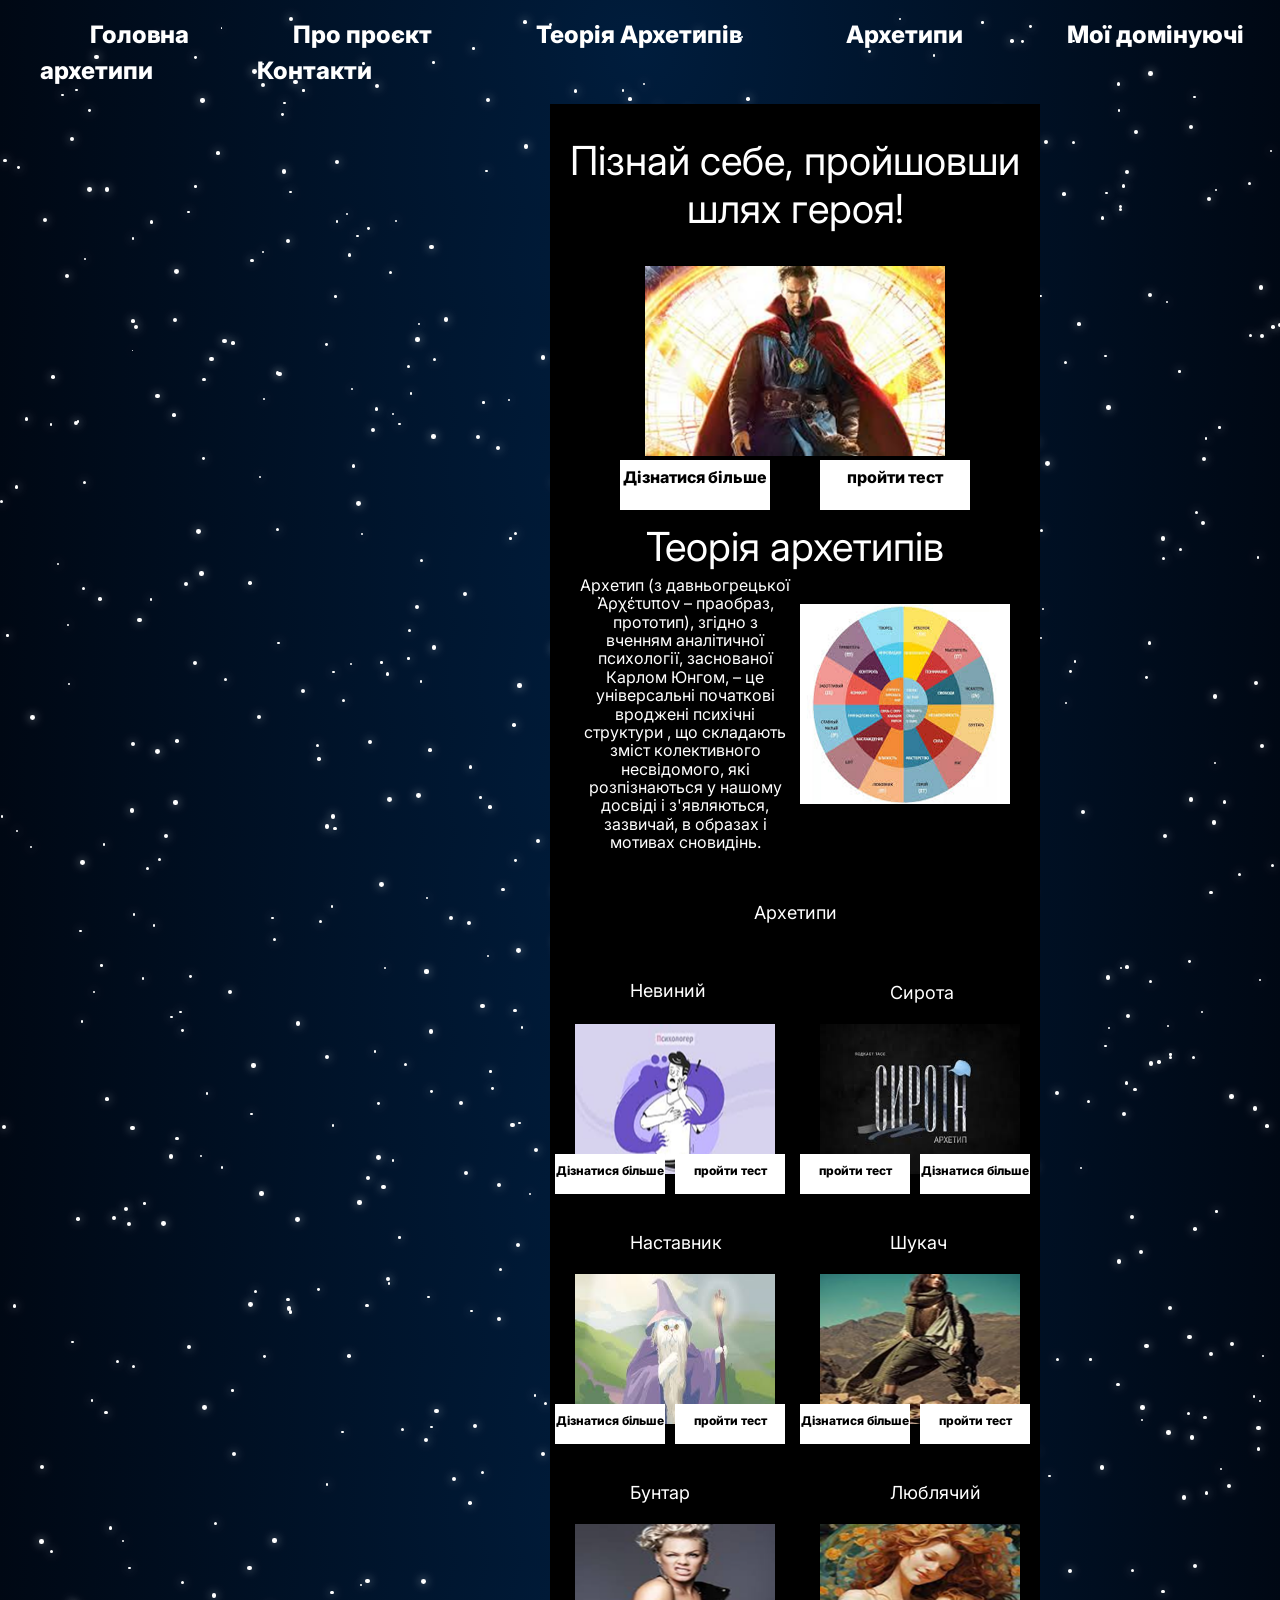
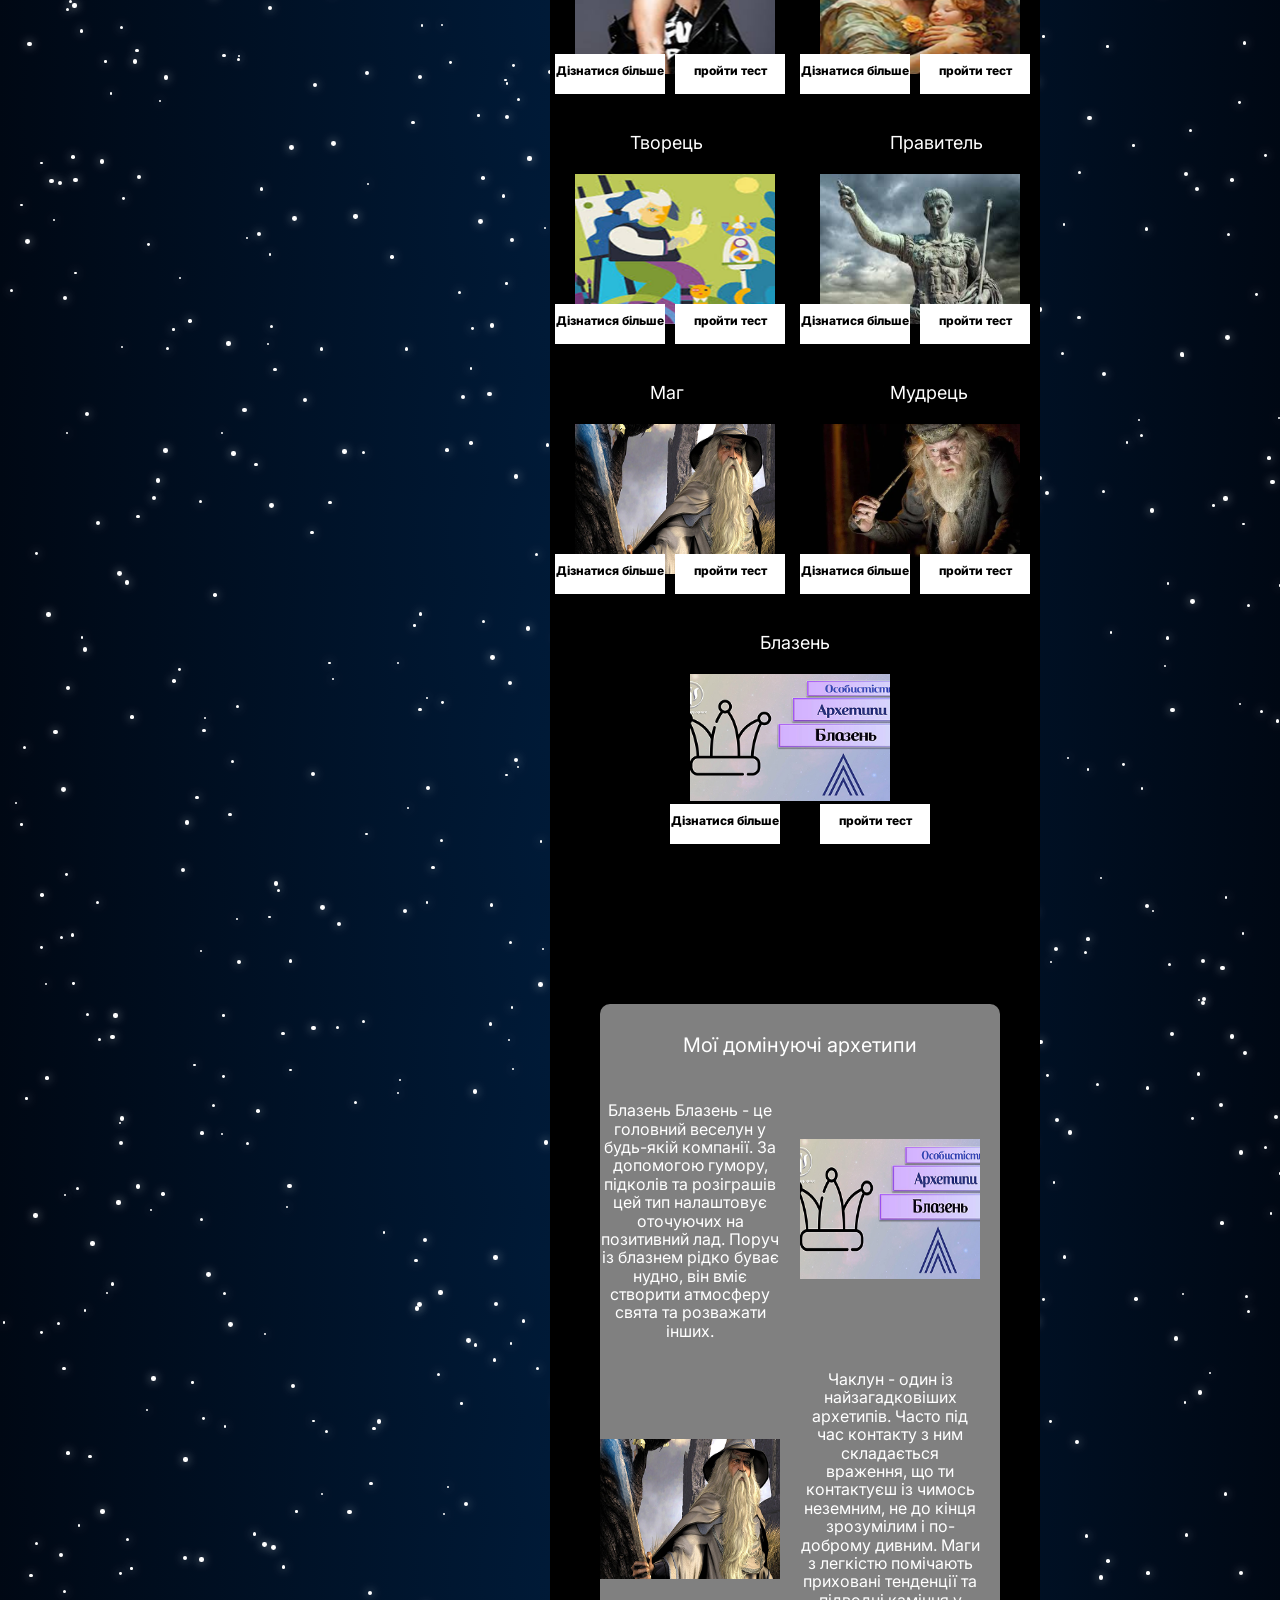
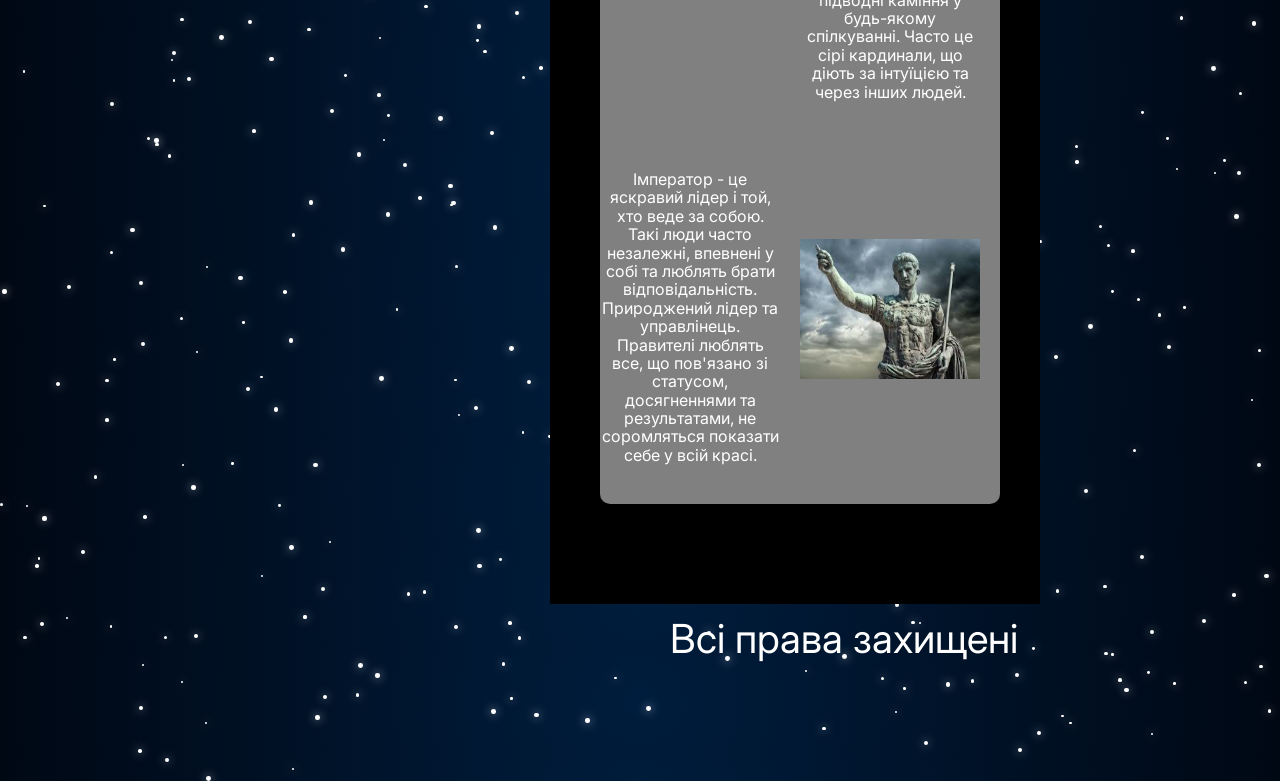
<file: index.html>
<!DOCTYPE html>
<html lang="en">
<head>
    <meta charset="UTF-8">
    <meta name="viewport" content="width=device-width, initial-scale=1.0">
    <title>Теорія архетипів</title>
    <link rel="preconnect" href="https://fonts.googleapis.com">
<link rel="preconnect" href="https://fonts.gstatic.com" crossorigin>
<link href="https://fonts.googleapis.com/css2?family=Inter:ital,opsz,wght@0,14..32,100..900;1,14..32,100..900&display=swap" rel="stylesheet">
    <link rel="stylesheet" href="https://cdnjs.cloudflare.com/ajax/libs/modern-normalize/3.0.1/modern-normalize.min.css" integrity="sha512-q6WgHqiHlKyOqslT/lgBgodhd03Wp4BEqKeW6nNtlOY4quzyG3VoQKFrieaCeSnuVseNKRGpGeDU3qPmabCANg==" crossorigin="anonymous" referrerpolicy="no-referrer" />
    <link rel="stylesheet" href="css/style.css">
</head>
<body>
    <div class="cointeiner">
        <header>
          <nav>
            <ul>
                <li><a href="">Головна</a></li>
                <li><a href="">Про проєкт</a></li>
                <li><a href="">Теорія Архетипів</a></li>
                <li><a href="">Архетипи</a></li>
                <li><a href="">Мої домінуючі архетипи</a></li>
                <li><a href="">Контакти</a></li>
            </ul>
          </nav>
        </header>
        <main>
            <section>
                <h1 class="h2">Пізнай себе, пройшовши шлях героя!</h1>
                <img src="img/hiro.png" alt="" class="photo">
                <div class="div">
                    <a class="a" href="./hero.html">Дізнатися більше</a>
                </div>
                <div class="div1">
                  <a class="a" >пройти тест</a>

              </div>
            </section>
            <section class="section1">
                <h1 class="h3">Теорія архетипів</h1>
                <p class="p">Архетип (з давньогрецької Ἀρχέτυπον –
                  праобраз, прототип), згідно
                      з вченням 
                 аналітичної психології, 
                 заснованої
                  Карлом Юнгом, 
                 – це універсальні
                  початкові вроджені
                  психічні структури
                 , що складають зміст колективного 
                 несвідомого, які розпізнаються у нашому
                  досвіді і з'являються, зазвичай, в образах
                  і мотивах сновидінь.</p>
                  <img src="img/toeriy.png" class="photo1">
            </section>
            <section class="section2">
              <h1 class="h5">Архетипи</h1>
              <h1 class="h4">Невиний</h1>
              <img src="img/nevynuu.png" alt="" class="photo2">
              <div class="div2">
                <a class="a1" href="nevunuy.html">Дізнатися більше</a>
                
            </div>
            <div class="div0">
              <a class="a1" >пройти тест</a>
            </section>
            <section class="section3">
              <h1 class="h7">Сирота</h1>
              <img src="img/surota.png" alt="" class="photo3">
              <div class="div4">
                <a class="a1" href="surota.html">Дізнатися більше</a>
                
            </div>
            <div class="div3">
              <a class="a1" >пройти тест</a>
            </section>


            <section class="section4">
              <h1 class="h6">Наставник</h1>
              <img src="img/nastavnuk.jfif" alt="" class="photo4">
              <div class="div5">
                <a class="a1" href="nastavnuk.html">Дізнатися більше</a>
                
            </div>
            <div class="div6">
              <a class="a1" >пройти тест</a>
            </section>
            <section class="section5">
              <h1 class="h8">Шукач</h1>
              <img src="img/sykach.png" alt="" class="photo5">
              <div class="div7">
                <a class="a1" href="sykach.html">Дізнатися більше</a>
                
            </div>
            <div class="div8">
              <a class="a1" >пройти тест</a>
            </section>


            <section class="section6">
              <h1 class="h9">Бунтар</h1>
              <img src="img/byntar.png" alt="" class="photo6">
              <div class="div9">
                <a class="a1" href="buntar.html">Дізнатися більше</a>
                
            </div>
            <div class="div10">
              <a class="a1" >пройти тест</a>
            </section>
            <section class="section7">
              <h1 class="h10">Люблячий</h1>
              <img src="img/lublyachuy.png" alt="" class="photo7">
              <div class="div11">
                <a class="a1" href="lublachuy.html">Дізнатися більше</a>
                
            </div>
            <div class="div12">
              <a class="a1" >пройти тест</a>
            </section>



            <section class="section8">
              <h1 class="h11">Творець</h1>
              <img src="img/tvorec.png" alt="" class="photo8">
              <div class="div13">
                <a class="a1" href="tvorec.html">Дізнатися більше</a>
                
            </div>
            <div class="div14">
              <a class="a1" >пройти тест</a>
            </section>
            <section class="section9">
              <h1 class="h12">Правитель</h1>
              <img src="img/pravetel.png" alt="" class="photo9">
              <div class="div15">
                <a class="a1" href="pravutel.html">Дізнатися більше</a>
                
            </div>
            <div class="div16">
              <a class="a1" >пройти тест</a>
            </section>




            <section class="section10">
              <h1 class="h13">Маг</h1>
              <img src="img/mag.png" alt="" class="photo10">
              <div class="div17">
                <a class="a1" href="mag.html">Дізнатися більше</a>
                
            </div>
            <div class="div18">
              <a class="a1" >пройти тест</a>
            </section>
            <section class="section11">
              <h1 class="h14">Мудрець</h1>
              <img src="img/mydrec.webp" alt="" class="photo11">
              <div class="div19">
                <a class="a1" href="mydrec.html">Дізнатися більше</a>
                
            </div>
            <div class="div20">
              <a class="a1" >пройти тест</a>
            </section>


            <section class="section12">
              <h1 class="h15">Блазень</h1>
              <img src="img/blazen.png" alt="" class="photo12">
              <div class="div21">
                <a class="a1" href="blazen.html">Дізнатися більше</a>
                
            </div>
            <div class="div22">
              <a class="a1" >пройти тест</a>
            </section>
            <section class="section13">
              <h1 class="h16">Мої домінуючі архетипи</h1>
              <p class="p1">Блазень
                Блазень - це головний веселун у будь-якій компанії. За допомогою гумору, підколів та розіграшів цей тип налаштовує оточуючих на позитивний лад. Поруч із блазнем рідко буває нудно, він вміє створити атмосферу свята та розважати інших.
                
                </p>
              <img src="img/blazen.png" alt=""  class="photo13">
              <p class="p2">Чаклун - один із найзагадковіших архетипів. Часто під час контакту з ним складається враження, що ти контактуєш із чимось неземним, не до кінця зрозумілим і по-доброму дивним. Маги з легкістю помічають приховані тенденції та підводні каміння у будь-якому спілкуванні. Часто це сірі кардинали, що діють за інтуїцією та через інших людей.</p>
              <img src="img/mag.png" alt=""  class="photo14">
              <p class="p3">Імператор - це яскравий лідер і той, хто веде за собою. Такі люди часто незалежні, впевнені у собі та люблять брати відповідальність. Природжений лідер та управлінець. Правителі люблять все, що пов'язано зі статусом, досягненнями та результатами, не соромляться показати себе у всій красі.
              </p>
              <img src="img/pravetel.png" alt=""  class="photo15">
            </section>
        </main>
        <footer class="footer">
         Всі права захищені
        </footer>
    </div>
    <script src="./index.js">
       
      </script>
</body>
</html>
</file>
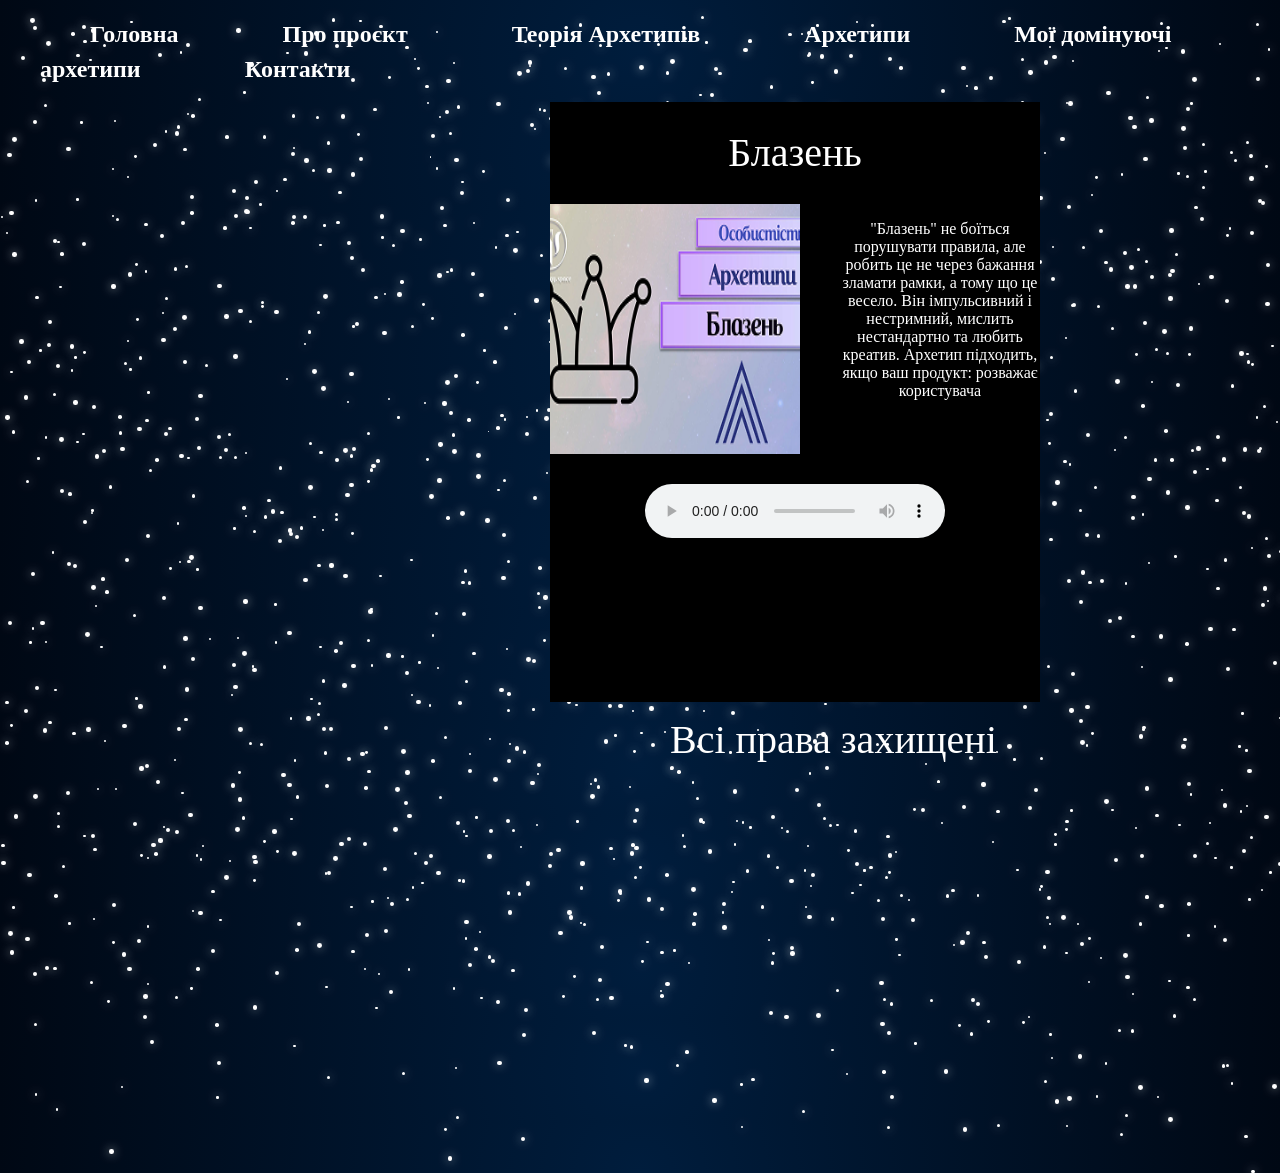
<file: blazen.html>
<!DOCTYPE html>
<html lang="en">
<head>
    <meta charset="UTF-8">
    <meta name="viewport" content="width=device-width, initial-scale=1.0">
    <title>Document</title>
    <link rel="stylesheet" href="css/style.css">
</head>
<body>
    <div class="cointeiner">
      <header>
        <nav>
          <ul>
              <li><a href="">Головна</a></li>
              <li><a href="">Про проєкт</a></li>
              <li><a href="">Теорія Архетипів</a></li>
              <li><a href="">Архетипи</a></li>
              <li><a href="">Мої домінуючі архетипи</a></li>
              <li><a href="">Контакти</a></li>
          </ul>
        </nav>
      </header>
        <main class="main">
            <h1 class="h17">Блазень</h1>
                <p class="p5">"Блазень" не боїться порушувати правила, але робить це не через бажання зламати рамки, а тому що це весело. Він імпульсивний і нестримний, мислить нестандартно та любить креатив. Архетип підходить, якщо ваш продукт: розважає користувача
                    </p>
                <img src="img/blazen.png" class="photo17">  
                <audio src="audio/blazen.m4a" class="audio" controls></audio> 
                
        </main>
        <footer class="footer1">
          Всі права захищені
         </footer>
    </div>
    <script src="./index.js">
       
    </script>
</body>
</html>
</file>
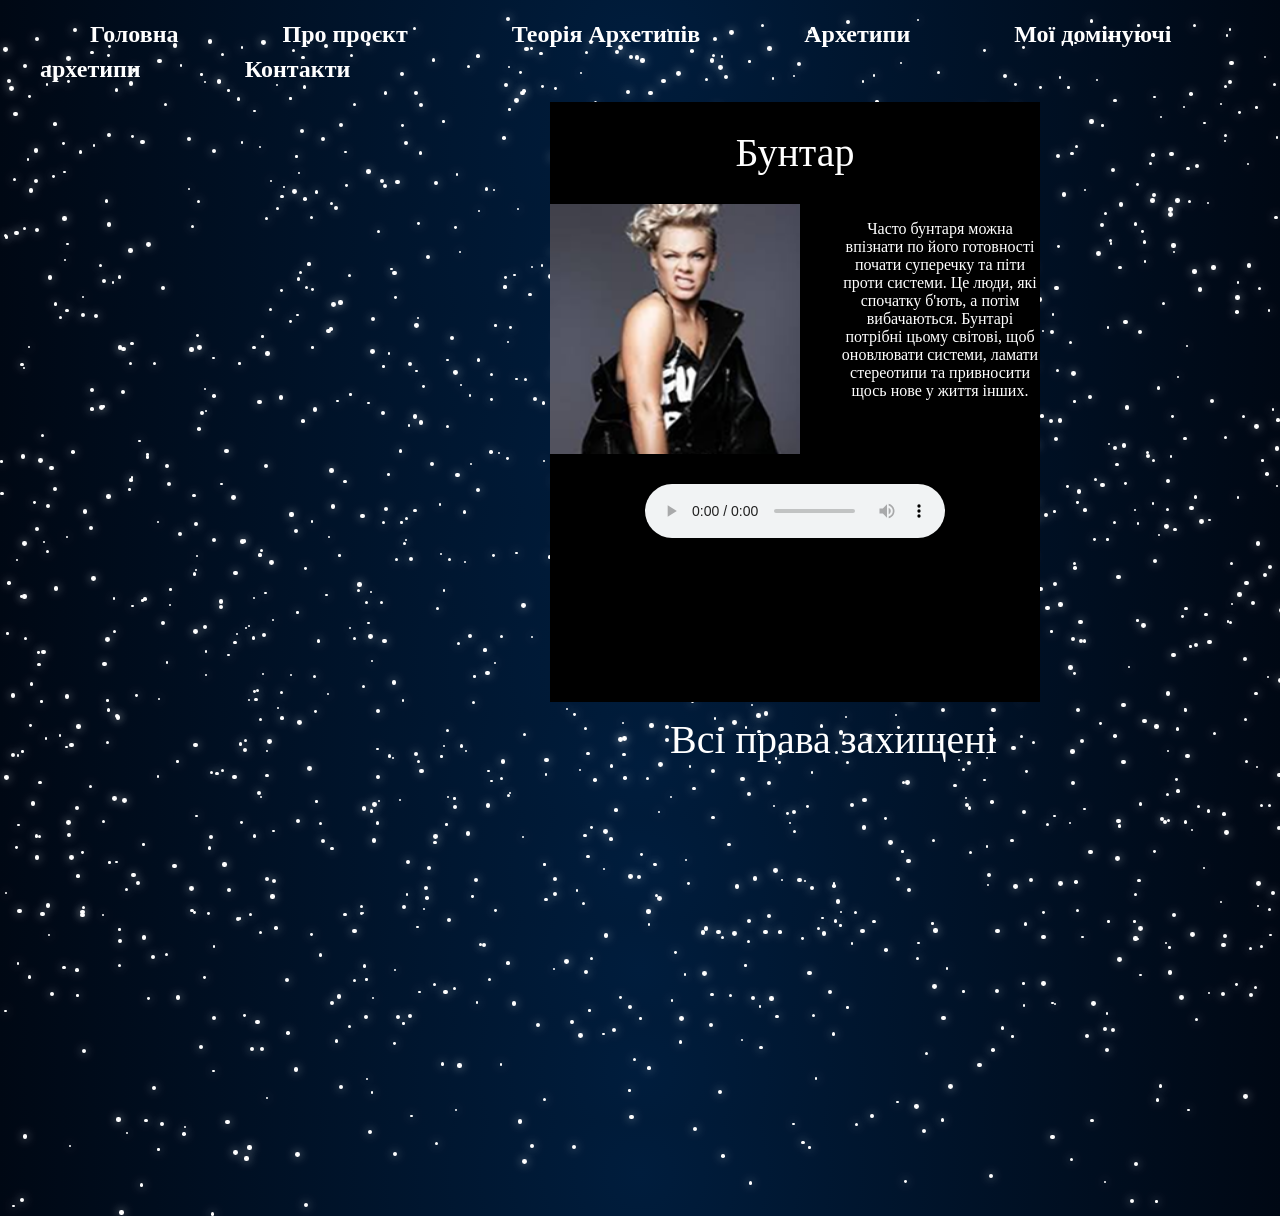
<file: buntar.html>
<!DOCTYPE html>
<html lang="en">
<head>
    <meta charset="UTF-8">
    <meta name="viewport" content="width=device-width, initial-scale=1.0">
    <title>Document</title>
    <link rel="stylesheet" href="css/style.css">
</head>
<body>
    <div class="cointeiner">
      <header>
        <nav>
          <ul>
              <li><a href="">Головна</a></li>
              <li><a href="">Про проєкт</a></li>
              <li><a href="">Теорія Архетипів</a></li>
              <li><a href="">Архетипи</a></li>
              <li><a href="">Мої домінуючі архетипи</a></li>
              <li><a href="">Контакти</a></li>
          </ul>
        </nav>
      </header>
        <main class="main">
            <h1 class="h17">Бунтар</h1>
                <p class="p5">Часто бунтаря можна впізнати по його готовності почати суперечку та піти проти системи. Це люди, які спочатку б'ють, а потім вибачаються. Бунтарі потрібні цьому світові, щоб оновлювати системи, ламати стереотипи та привносити щось нове у життя інших.</p>
                <img src="img/byntar.png" class="photo17">
                <audio src="audio/buntar.m4a" class="audio" controls></audio> 
        </main>
        <footer class="footer1">
          Всі права захищені
         </footer>
    </div>
    <script src="./index.js">
       
    </script>
</body>
</html>
</file>
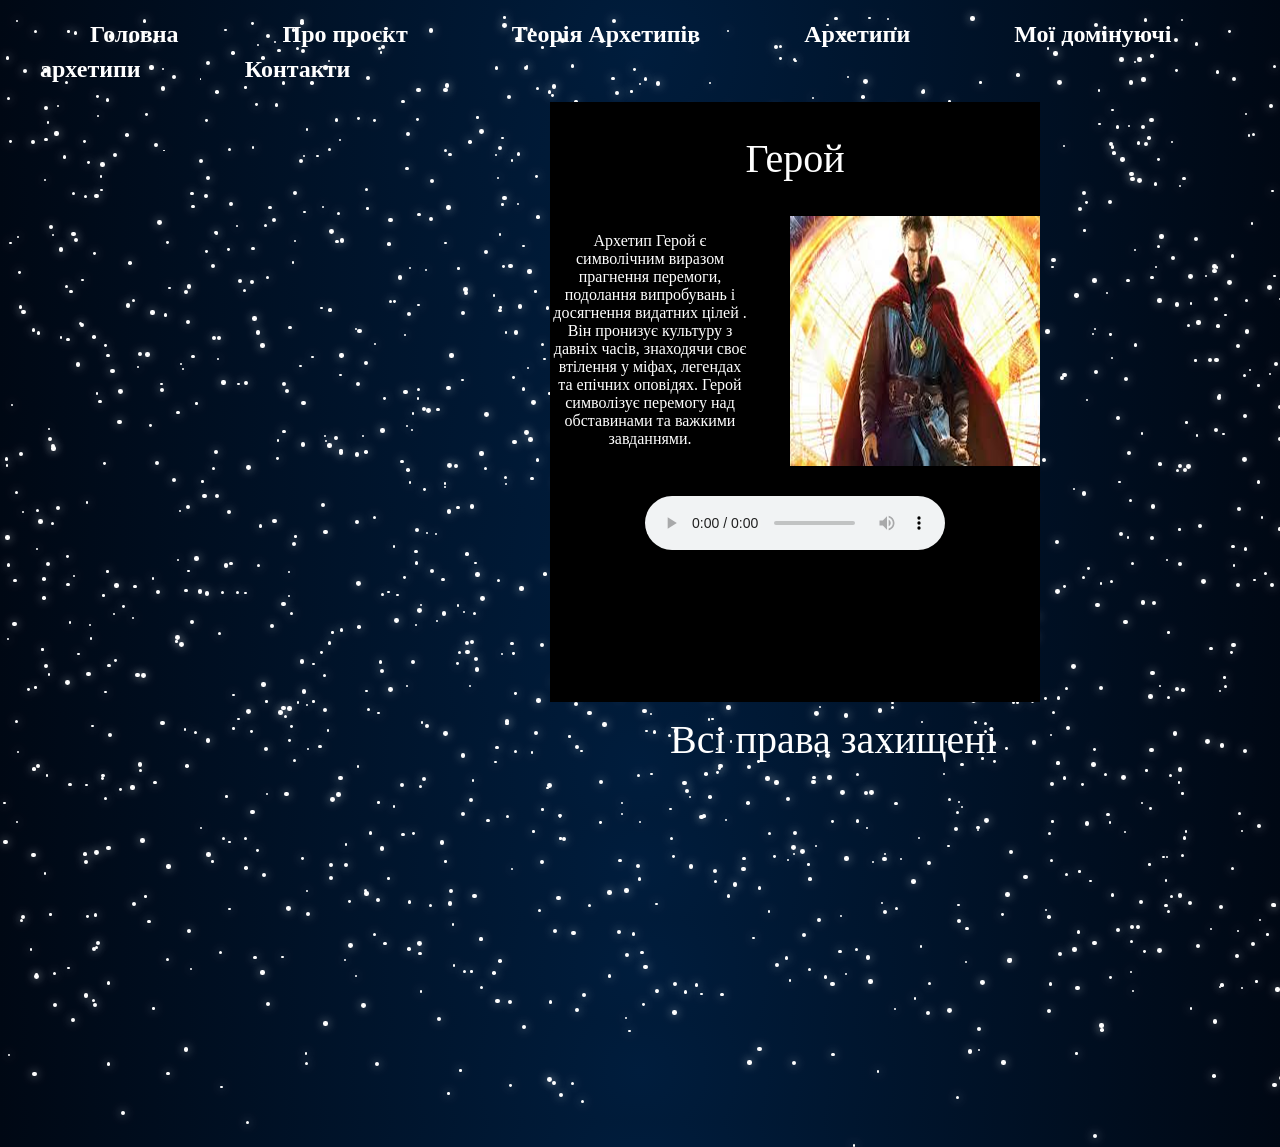
<file: hero.html>
<!DOCTYPE html>
<html lang="en">
<head>
    <meta charset="UTF-8">
    <meta name="viewport" content="width=device-width, initial-scale=1.0">
    <title>Document</title>
    <link rel="stylesheet" href="css/style.css">
</head>
<body>
    <div class="cointeiner">
      <header>
        <nav>
          <ul>
              <li><a href="">Головна</a></li>
              <li><a href="">Про проєкт</a></li>
              <li><a href="">Теорія Архетипів</a></li>
              <li><a href="">Архетипи</a></li>
              <li><a href="">Мої домінуючі архетипи</a></li>
              <li><a href="">Контакти</a></li>
          </ul>
        </nav>
      </header>
        <main class="main">
            <section class="section14">
                <h1>Герой</h1>
                <p class="p4">Архетип Герой є символічним виразом прагнення перемоги, подолання випробувань і досягнення видатних цілей . Він пронизує культуру з давніх часів, знаходячи своє втілення у міфах, легендах та епічних оповідях. Герой символізує перемогу над обставинами та важкими завданнями.</p>
                <img src="img/hiro.png" class="photo16"> 
                <audio src="audio/hero.m4a" class="audio" controls></audio>
                
                
                
                
                
                
                
                
                
                
            </section>
        </main>
        <footer class="footer1">
          Всі права захищені
         </footer>
    </div>
    <script src="./index.js">
       
    </script>
</body>
</html>
</file>
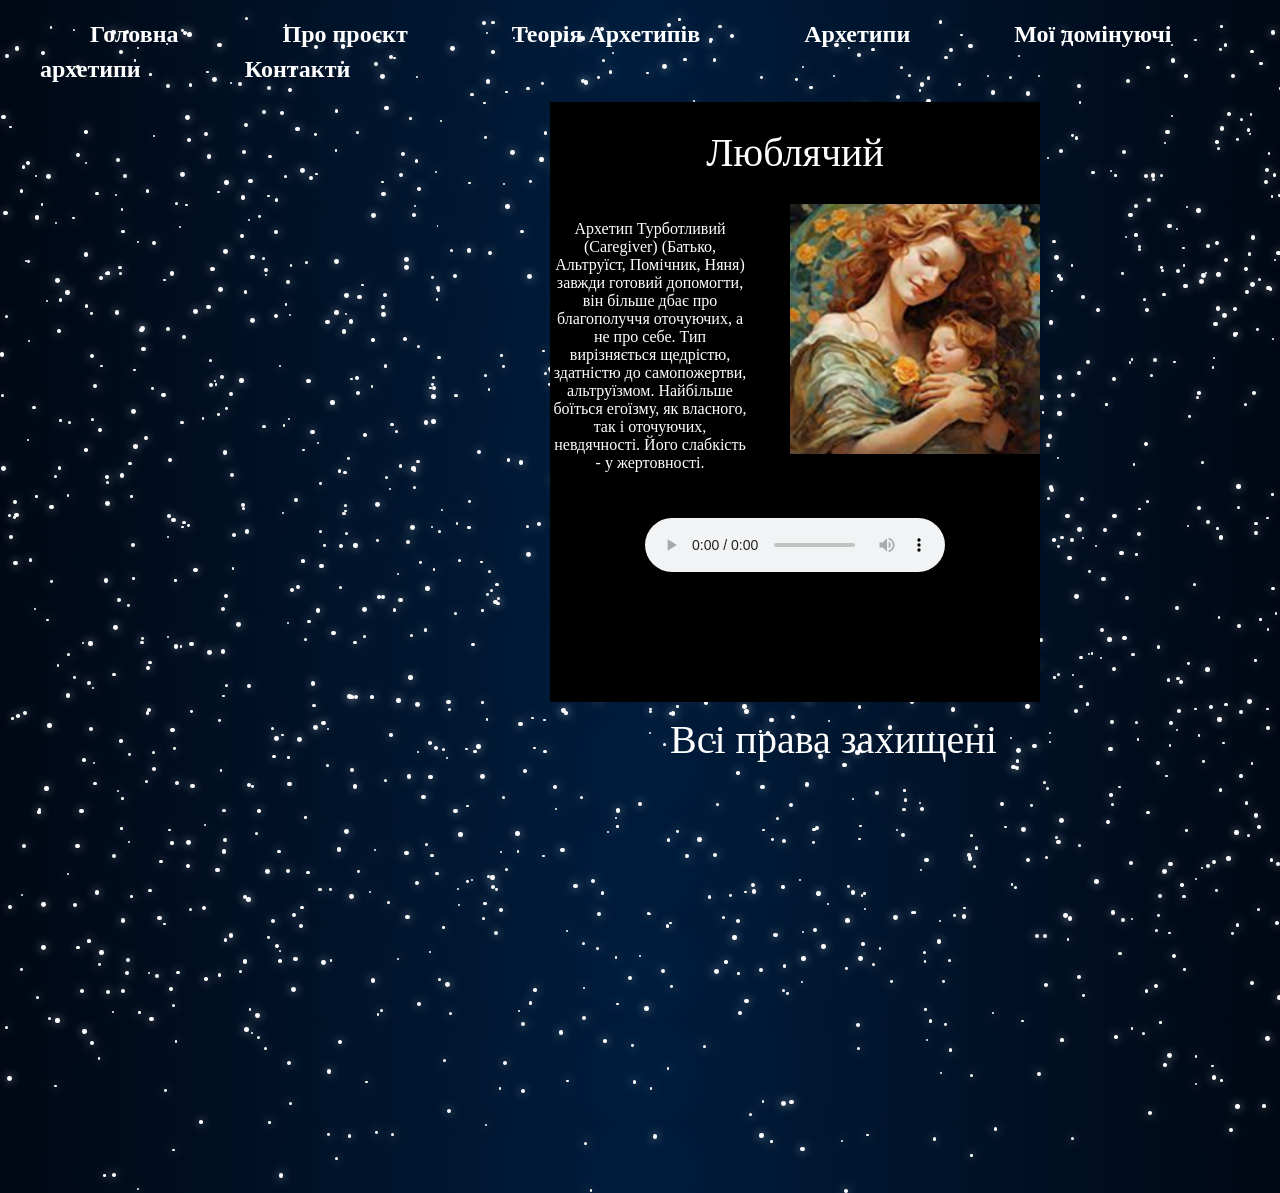
<file: lublachuy.html>
<!DOCTYPE html>
<html lang="en">
<head>
    <meta charset="UTF-8">
    <meta name="viewport" content="width=device-width, initial-scale=1.0">
    <title>Document</title>
    <link rel="stylesheet" href="css/style.css">
</head>
<body>
    <div class="cointeiner">
      <header>
        <nav>
          <ul>
              <li><a href="">Головна</a></li>
              <li><a href="">Про проєкт</a></li>
              <li><a href="">Теорія Архетипів</a></li>
              <li><a href="">Архетипи</a></li>
              <li><a href="">Мої домінуючі архетипи</a></li>
              <li><a href="">Контакти</a></li>
          </ul>
        </nav>
      </header>
        <main class="main">
            <h1 class="h17">Люблячий</h1>
                <p class="p4">Архетип Турботливий (Caregiver) (Батько, Альтруїст, Помічник, Няня) завжди готовий допомогти, він більше дбає про благополуччя оточуючих, а не про себе.

                    Тип вирізняється щедрістю, здатністю до самопожертви, альтруїзмом.
                    
                    Найбільше боїться егоїзму, як власного, так і оточуючих, невдячності. Його слабкість - у жертовності.</p>
                <img src="img/lublyachuy.png" class="photo16"> 
                <audio src="audio/lublachuy.m4a" class="audio" controls></audio> 
        </main>
        <footer class="footer1">
          Всі права захищені
         </footer>
    </div>
    <script src="./index.js">
       
    </script>
</body>
</html>
</file>
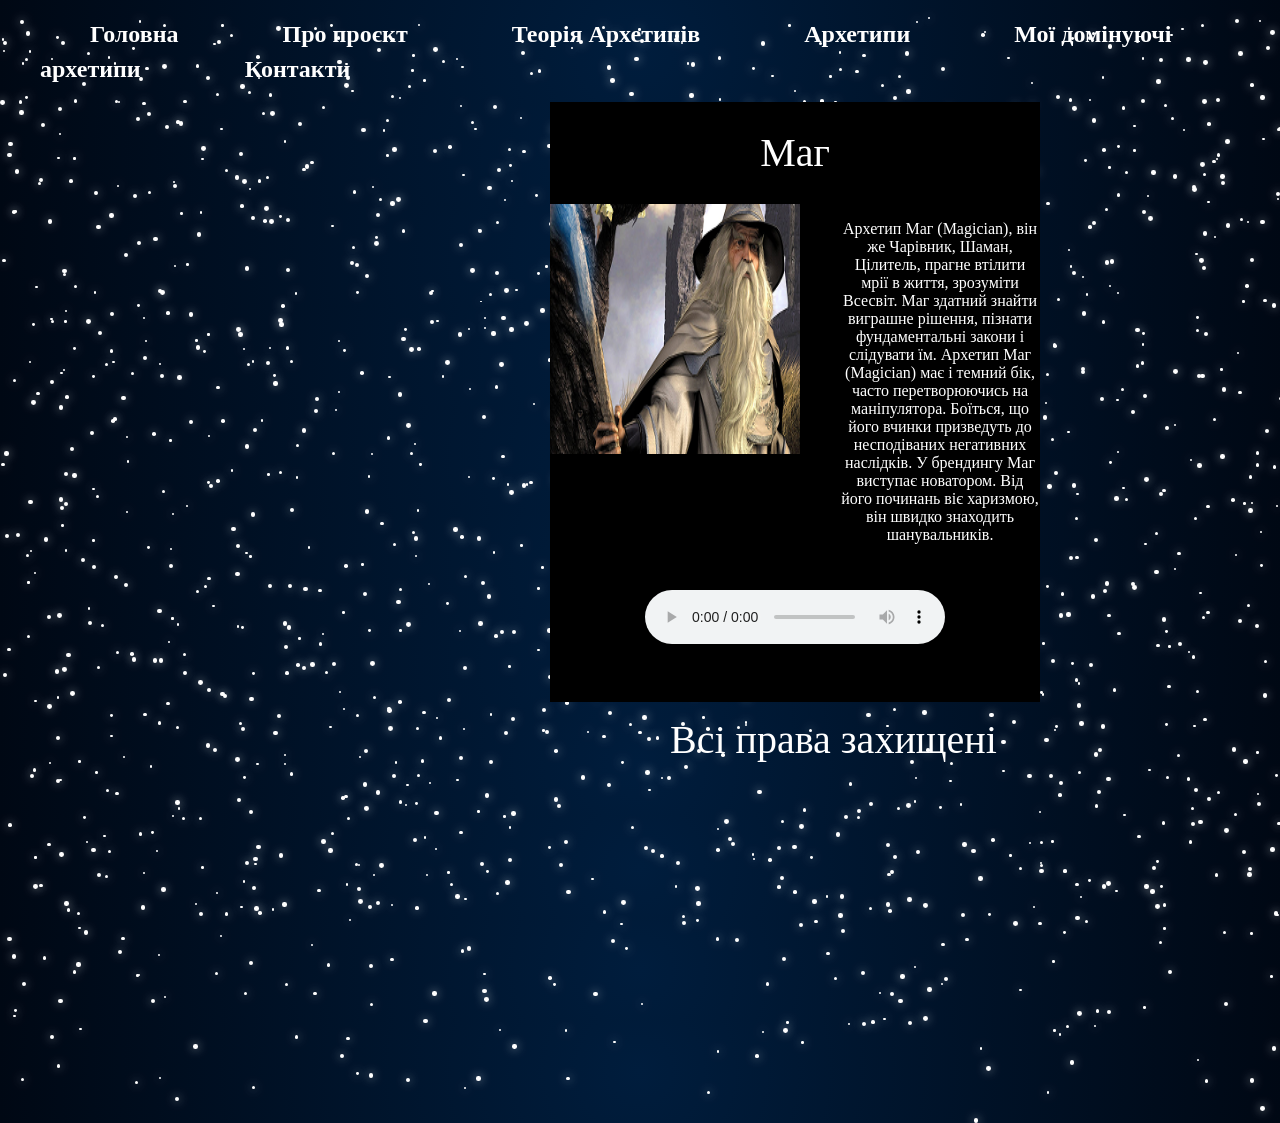
<file: mag.html>
<!DOCTYPE html>
<html lang="en">
<head>
    <meta charset="UTF-8">
    <meta name="viewport" content="width=device-width, initial-scale=1.0">
    <title>Document</title>
    <link rel="stylesheet" href="css/style.css">
</head>
<body>
    <div class="cointeiner">
      <header>
        <nav>
          <ul>
              <li><a href="">Головна</a></li>
              <li><a href="">Про проєкт</a></li>
              <li><a href="">Теорія Архетипів</a></li>
              <li><a href="">Архетипи</a></li>
              <li><a href="">Мої домінуючі архетипи</a></li>
              <li><a href="">Контакти</a></li>
          </ul>
        </nav>
      </header>
        <main class="main">
        <h1 class="h17">Маг</h1>
        <p class="p5">Архетип Маг (Magician), він же Чарівник, Шаман, Цілитель, прагне втілити мрії в життя, зрозуміти Всесвіт.

            Маг здатний знайти виграшне рішення, пізнати фундаментальні закони і слідувати їм.
            
            Архетип Маг (Magician) має і темний бік, часто перетворюючись на маніпулятора. Боїться, що його вчинки призведуть до несподіваних негативних наслідків.
            
            У брендингу Маг виступає новатором. Від його починань віє харизмою, він швидко знаходить шанувальників.
            </p>
        <img src="img/mag.png" class="photo17">
        <audio src="audio/mag.m4a" class="audio" controls></audio> 
        </main>
        <footer class="footer1">
          Всі права захищені
         </footer>
    </div>
    <script src="./index.js">
       
    </script>
</body>
</html>
</file>
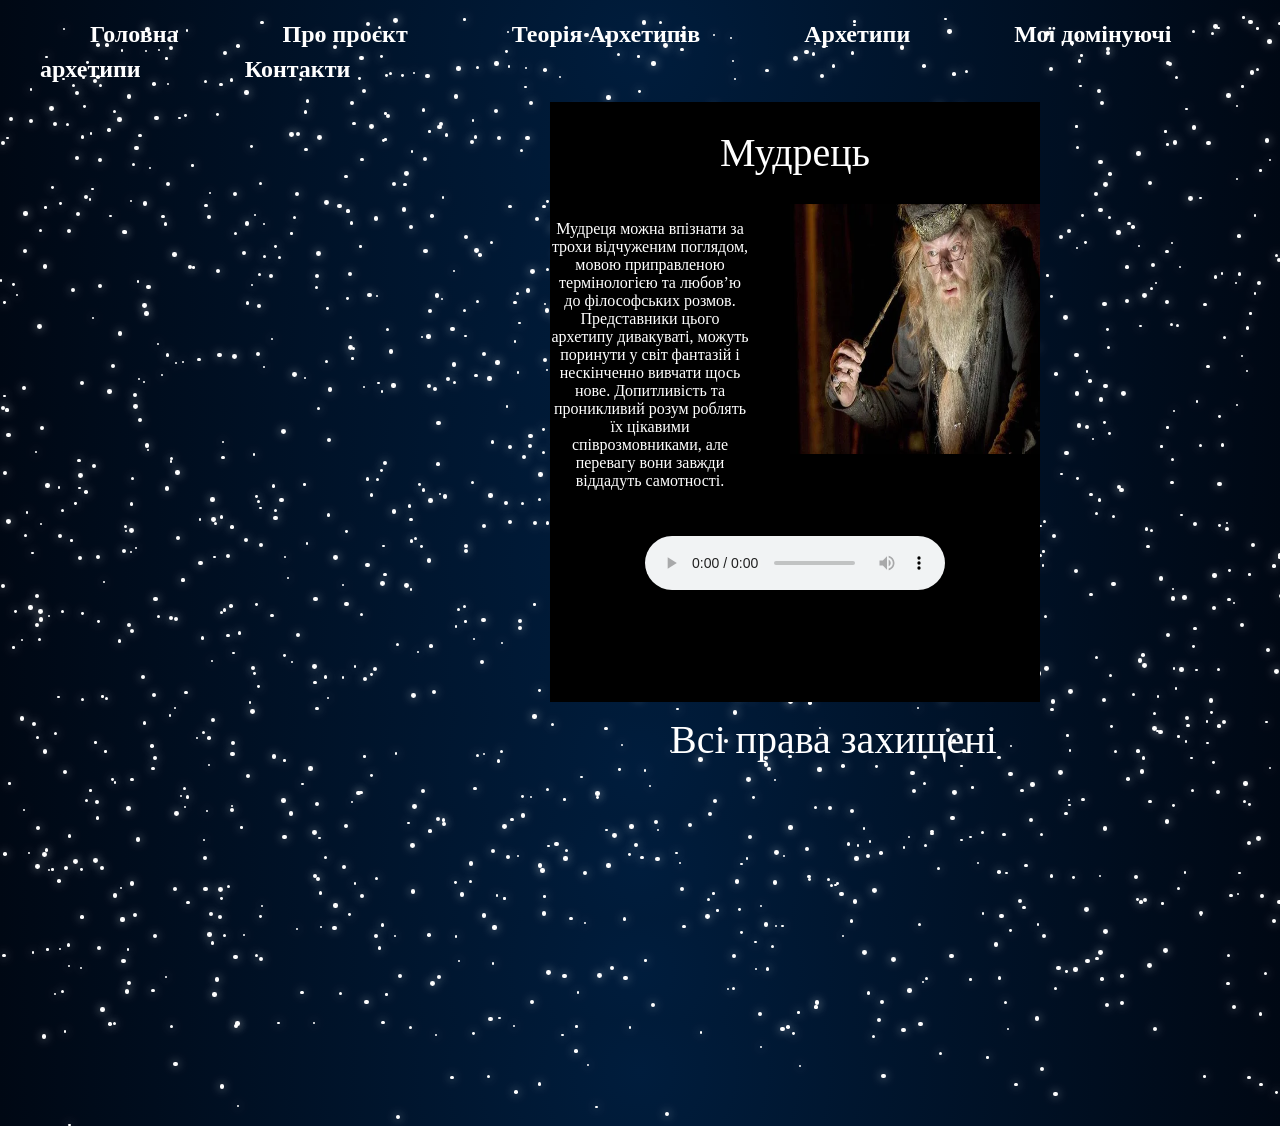
<file: mydrec.html>
<!DOCTYPE html>
<html lang="en">
<head>
    <meta charset="UTF-8">
    <meta name="viewport" content="width=device-width, initial-scale=1.0">
    <title>Document</title>
    <link rel="stylesheet" href="css/style.css">
</head>
<body>
    <div class="cointeiner">
      <header>
        <nav>
          <ul>
              <li><a href="">Головна</a></li>
              <li><a href="">Про проєкт</a></li>
              <li><a href="">Теорія Архетипів</a></li>
              <li><a href="">Архетипи</a></li>
              <li><a href="">Мої домінуючі архетипи</a></li>
              <li><a href="">Контакти</a></li>
          </ul>
        </nav>
      </header>
        <main class="main">
            <h1 class="h17">Мудрець</h1>
            <p class="p4">Мудреця можна впізнати за трохи відчуженим поглядом, мовою приправленою термінологією та любов’ю до філософських розмов. Представники цього архетипу дивакуваті, можуть поринути у світ фантазій і нескінченно вивчати щось нове. Допитливість та проникливий розум роблять їх цікавими співрозмовниками, але перевагу вони завжди віддадуть самотності. </p>
            <img src="img/mydrec.webp" class="photo16">
            <audio src="audio/mydrec.m4a" class="audio" controls></audio> 
        </main>
        <footer class="footer1">
          Всі права захищені
         </footer>
    </div>
    <script src="./index.js">
       
    </script>
</body>
</html>
</file>
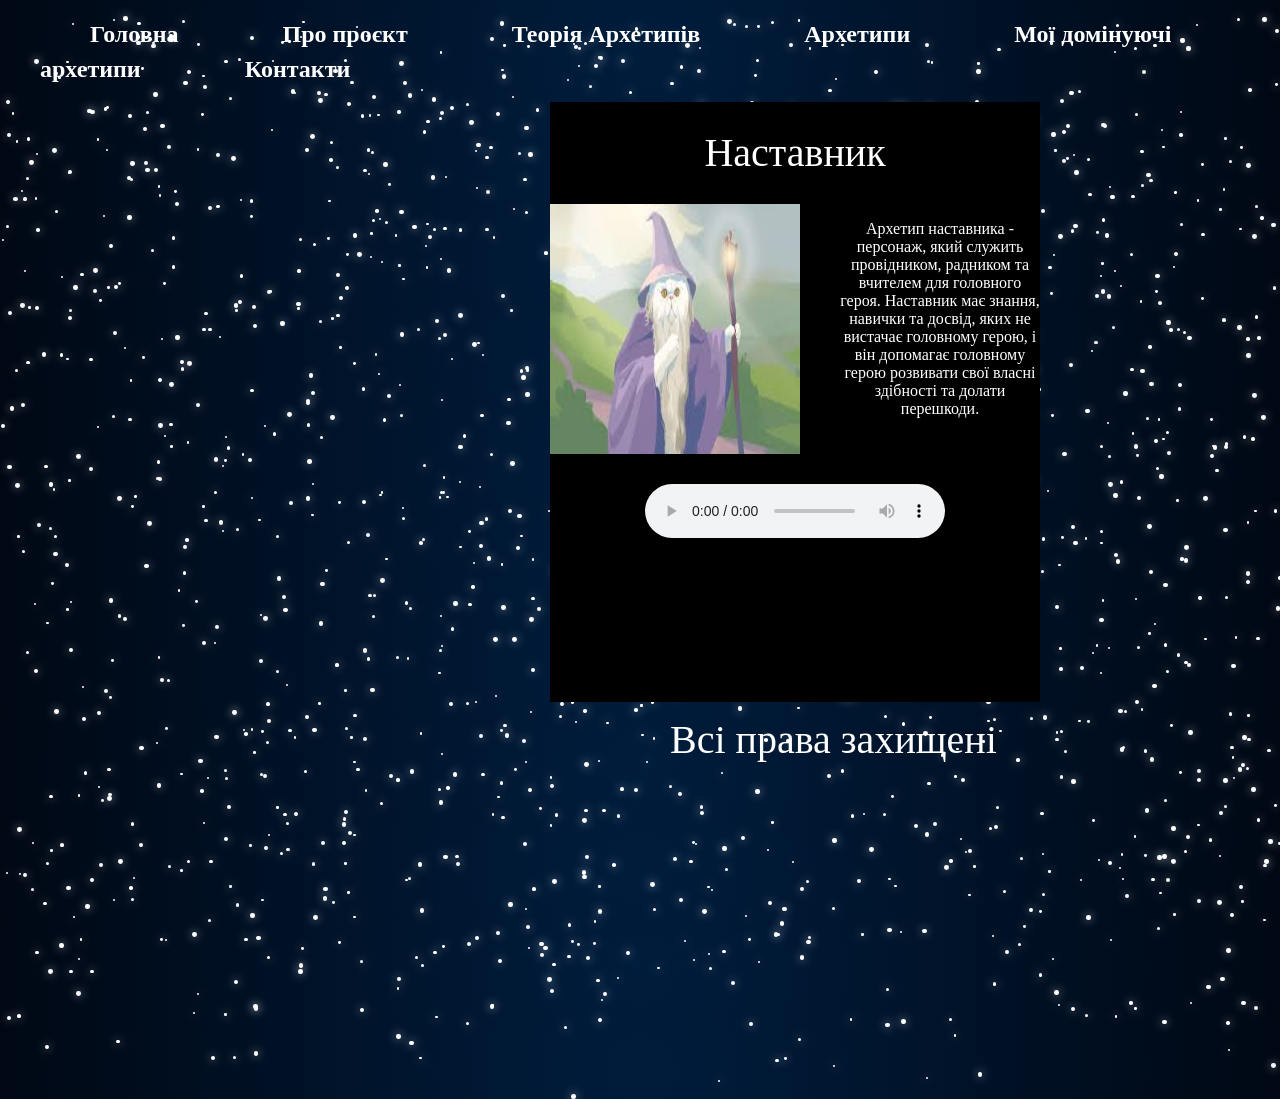
<file: nastavnuk.html>
<!DOCTYPE html>
<html lang="en">
<head>
    <meta charset="UTF-8">
    <meta name="viewport" content="width=device-width, initial-scale=1.0">
    <title>Document</title>
    <link rel="stylesheet" href="css/style.css">
</head>
<body>
    <div class="cointeiner">
      <header>
        <nav>
          <ul>
              <li><a href="">Головна</a></li>
              <li><a href="">Про проєкт</a></li>
              <li><a href="">Теорія Архетипів</a></li>
              <li><a href="">Архетипи</a></li>
              <li><a href="">Мої домінуючі архетипи</a></li>
              <li><a href="">Контакти</a></li>
          </ul>
        </nav>
      </header>
        <main class="main">
            <h1 class="h17">Наставник</h1>
                <p class="p5">Архетип наставника - персонаж, який служить провідником, радником та вчителем для головного героя. Наставник має знання, навички та досвід, яких не вистачає головному герою, і він допомагає головному герою розвивати свої власні здібності та долати перешкоди.</p>
                <img src="img/nastavnuk.jfif" class="photo17">
                <audio src="audio/nastavnuk.m4a" class="audio" controls></audio>  
        </main>
        <footer class="footer1">
          Всі права захищені
         </footer>
    </div>
    <script src="./index.js">
       
    </script>
</body>
</html>
</file>
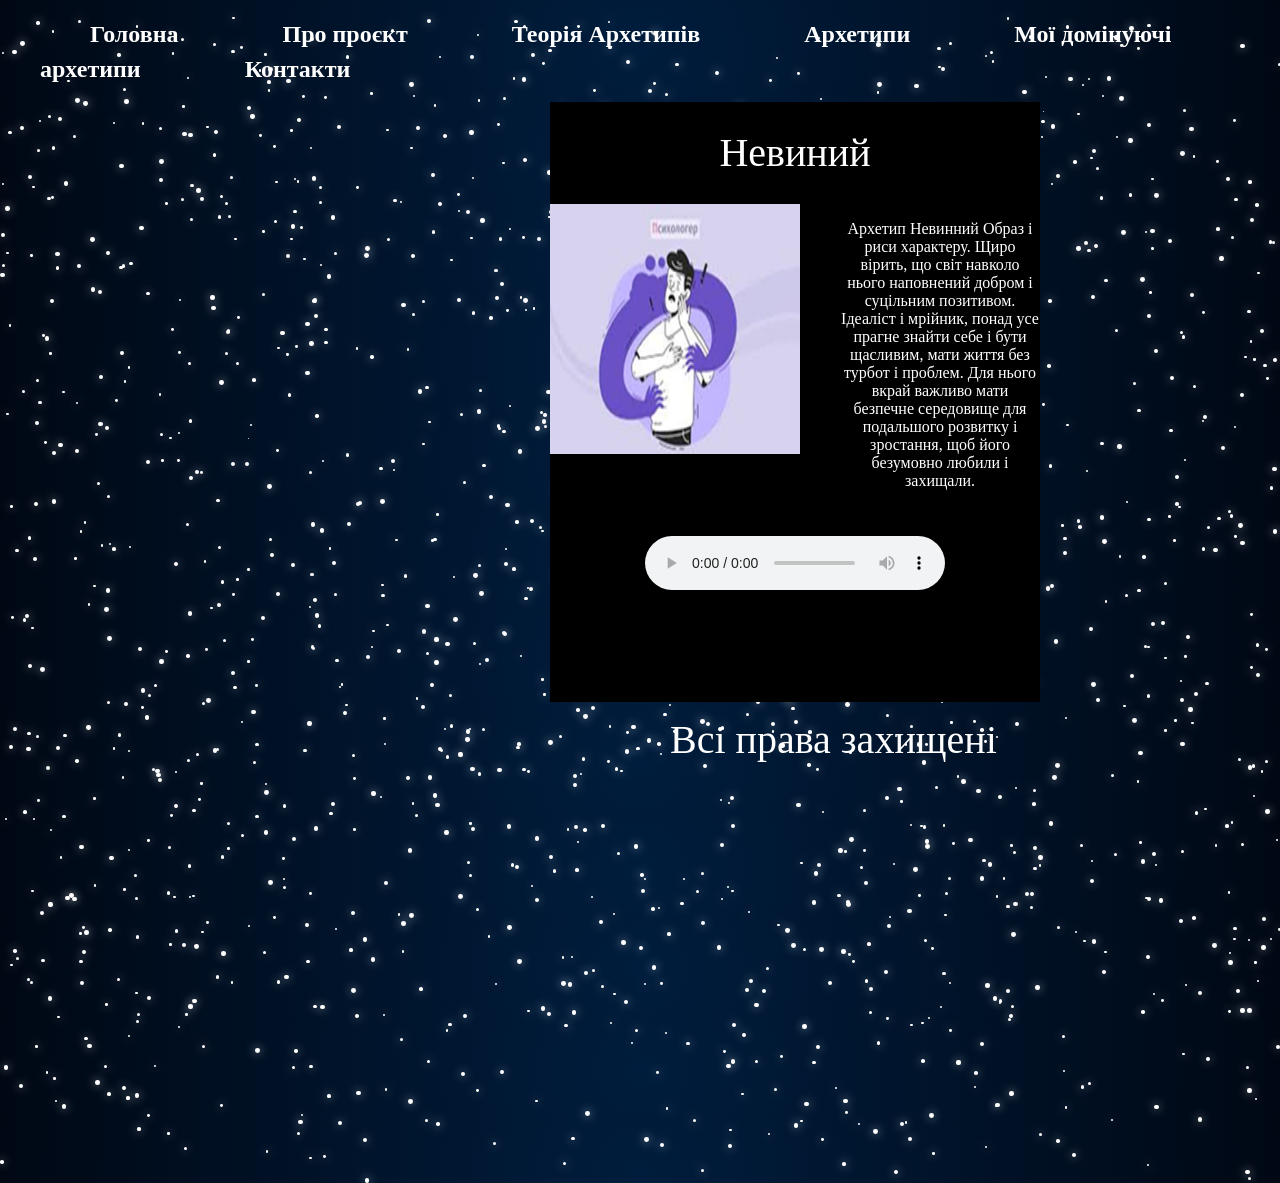
<file: nevunuy.html>
<!DOCTYPE html>
<html lang="en">
<head>
    <meta charset="UTF-8">
    <meta name="viewport" content="width=device-width, initial-scale=1.0">
    <title>Document</title>
    <link rel="stylesheet" href="css/style.css">
</head>
<body>
    <div class="cointeiner">
      <header>
        <nav>
          <ul>
              <li><a href="">Головна</a></li>
              <li><a href="">Про проєкт</a></li>
              <li><a href="">Теорія Архетипів</a></li>
              <li><a href="">Архетипи</a></li>
              <li><a href="">Мої домінуючі архетипи</a></li>
              <li><a href="">Контакти</a></li>
          </ul>
        </nav>
      </header>
        <main class="main">
            <h1 class="h17">Невиний</h1>
                <p class="p5">Архетип Невинний
                    Образ і риси характеру. Щиро вірить, що світ навколо нього наповнений добром і суцільним позитивом. Ідеаліст і мрійник, понад усе прагне знайти себе і бути щасливим, мати життя без турбот і проблем. Для нього вкрай важливо мати безпечне середовище для подальшого розвитку і зростання, щоб його безумовно любили і захищали.</p>
                <img src="img/nevynuu.png" class="photo17"> 
                <audio src="audio/nevunuy.m4a" class="audio" controls></audio> 
        </main>
        <footer class="footer1">
          Всі права захищені
         </footer>
    </div>
    <script src="./index.js">
       
    </script>
</body>
</html>
</file>
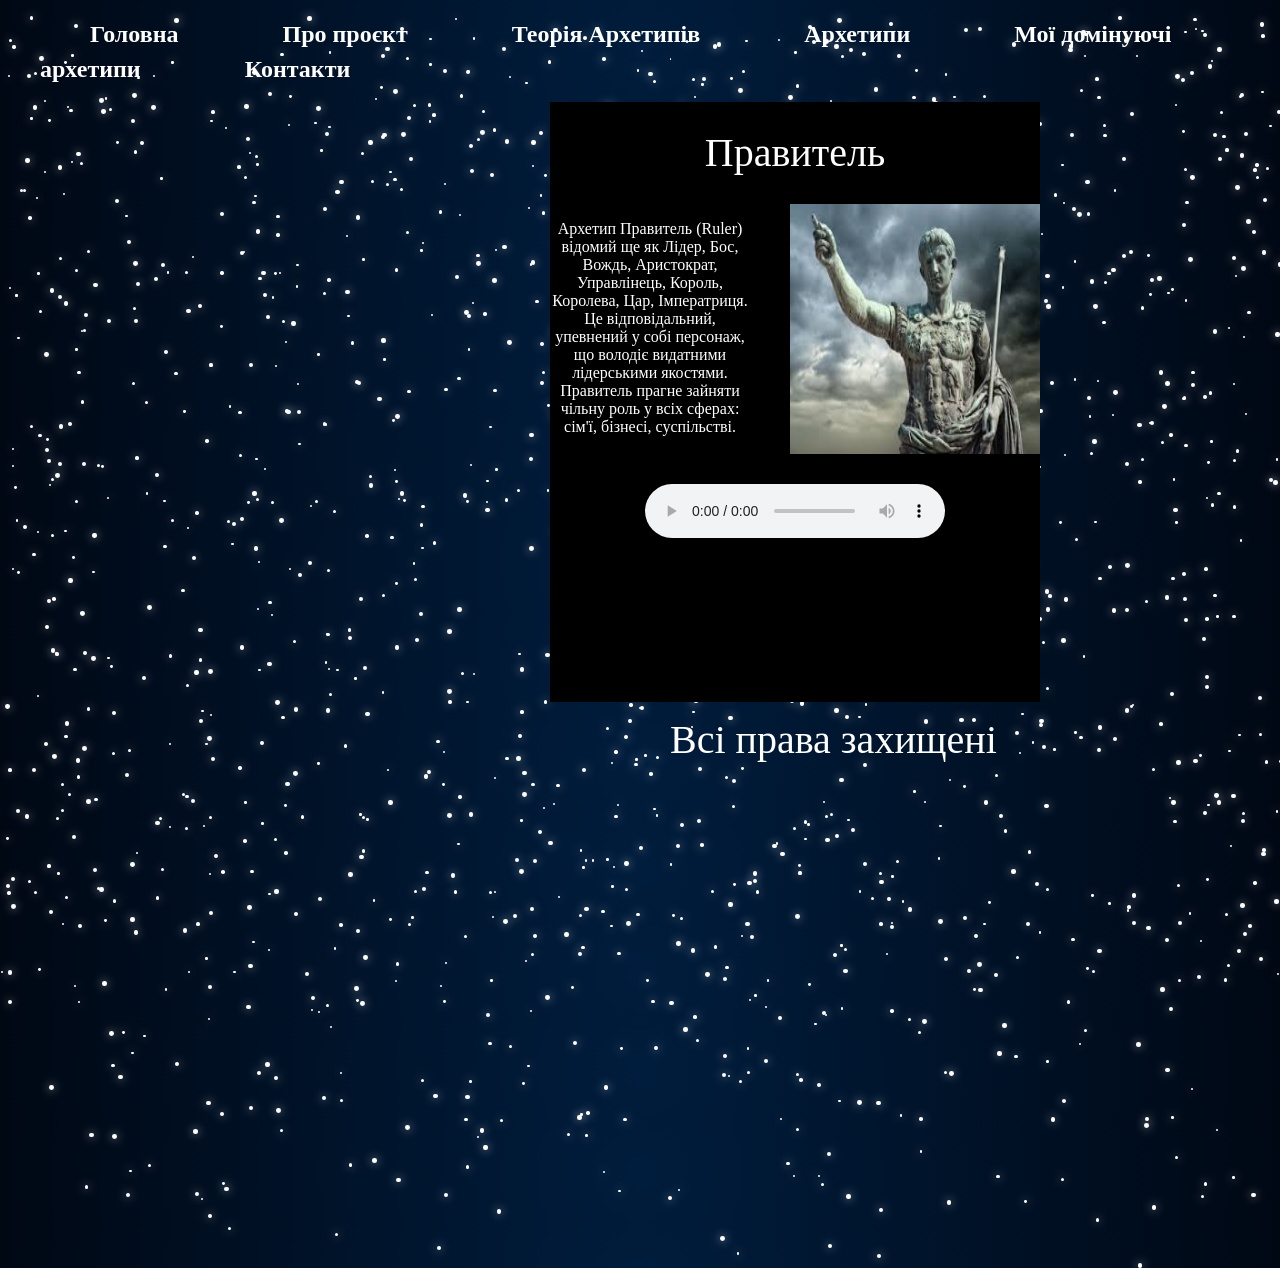
<file: pravutel.html>
<!DOCTYPE html>
<html lang="en">
<head>
    <meta charset="UTF-8">
    <meta name="viewport" content="width=device-width, initial-scale=1.0">
    <title>Document</title>
    <link rel="stylesheet" href="css/style.css">
</head>
<body>
    <div class="cointeiner">
      <header>
        <nav>
          <ul>
              <li><a href="">Головна</a></li>
              <li><a href="">Про проєкт</a></li>
              <li><a href="">Теорія Архетипів</a></li>
              <li><a href="">Архетипи</a></li>
              <li><a href="">Мої домінуючі архетипи</a></li>
              <li><a href="">Контакти</a></li>
          </ul>
        </nav>
      </header>
        <main class="main">
            <h1 class="h18">Правитель</h1>
                <p class="p4">Архетип Правитель (Ruler) відомий ще як Лідер, Бос, Вождь, Аристократ, Управлінець, Король, Королева, Цар, Імператриця.

                    Це відповідальний, упевнений у собі персонаж, що володіє видатними лідерськими якостями.
                    
                    Правитель прагне зайняти чільну роль у всіх сферах: сім'ї, бізнесі, суспільстві. </p>
                <img src="img/pravetel.png" class="photo16"> 
                <audio src="audio/pravutel.m4a" class="audio" controls></audio> 
        </main>
        <footer class="footer1">
          Всі права захищені
         </footer>
    </div>
    <script src="./index.js">
       
    </script>
</body>
</html>
</file>
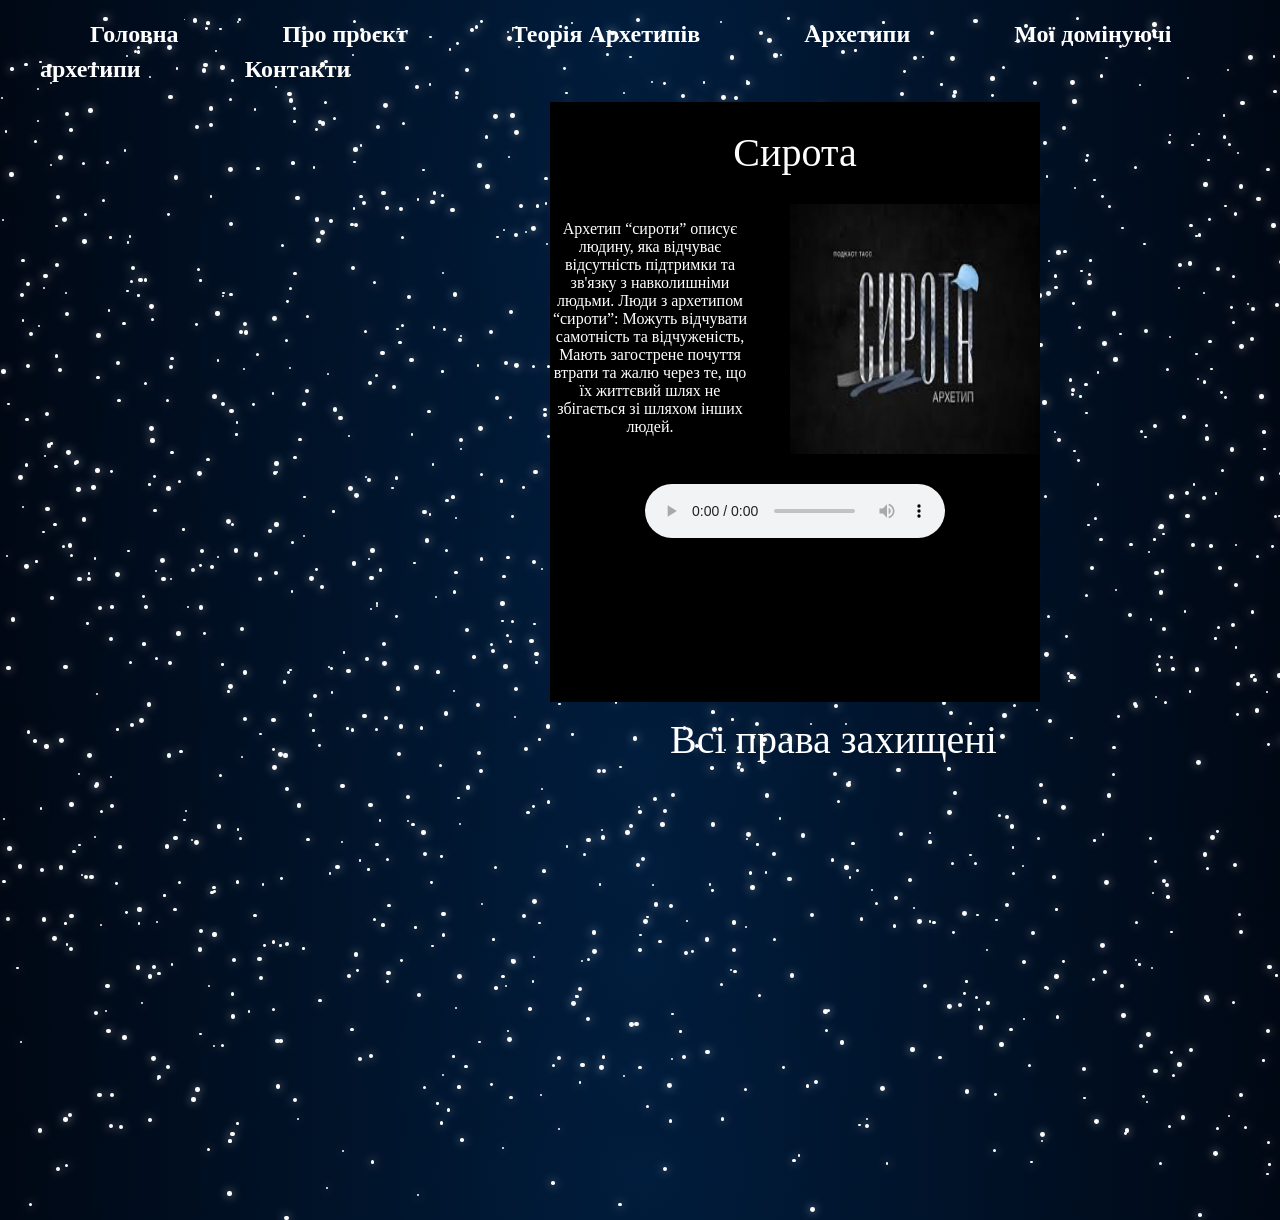
<file: surota.html>
<!DOCTYPE html>
<html lang="en">
<head>
    <meta charset="UTF-8">
    <meta name="viewport" content="width=device-width, initial-scale=1.0">
    <title>Document</title>
    <link rel="stylesheet" href="css/style.css">
</head>
<body>
    <div class="cointeiner">
      <header>
        <nav>
          <ul>
              <li><a href="">Головна</a></li>
              <li><a href="">Про проєкт</a></li>
              <li><a href="">Теорія Архетипів</a></li>
              <li><a href="">Архетипи</a></li>
              <li><a href="">Мої домінуючі архетипи</a></li>
              <li><a href="">Контакти</a></li>
          </ul>
        </nav>
      </header>
        <main class="main">
            <h1 class="h18">Сирота</h1>
                <p class="p4">Архетип “сироти” описує людину, яка відчуває відсутність підтримки та зв'язку з навколишніми людьми. Люди з архетипом “сироти”: Можуть відчувати самотність та відчуженість, Мають загострене почуття втрати та жалю через те, що їх життєвий шлях не збігається зі шляхом інших людей.</p>
                <img src="img/surota.png" class="photo16"> 
                <audio src="audio/surota.m4a" class="audio" controls></audio> 
        </main>
        <footer class="footer1">
          Всі права захищені
         </footer>
    </div>
    <script src="./index.js">
       
    </script>
</body>
</html>
</file>
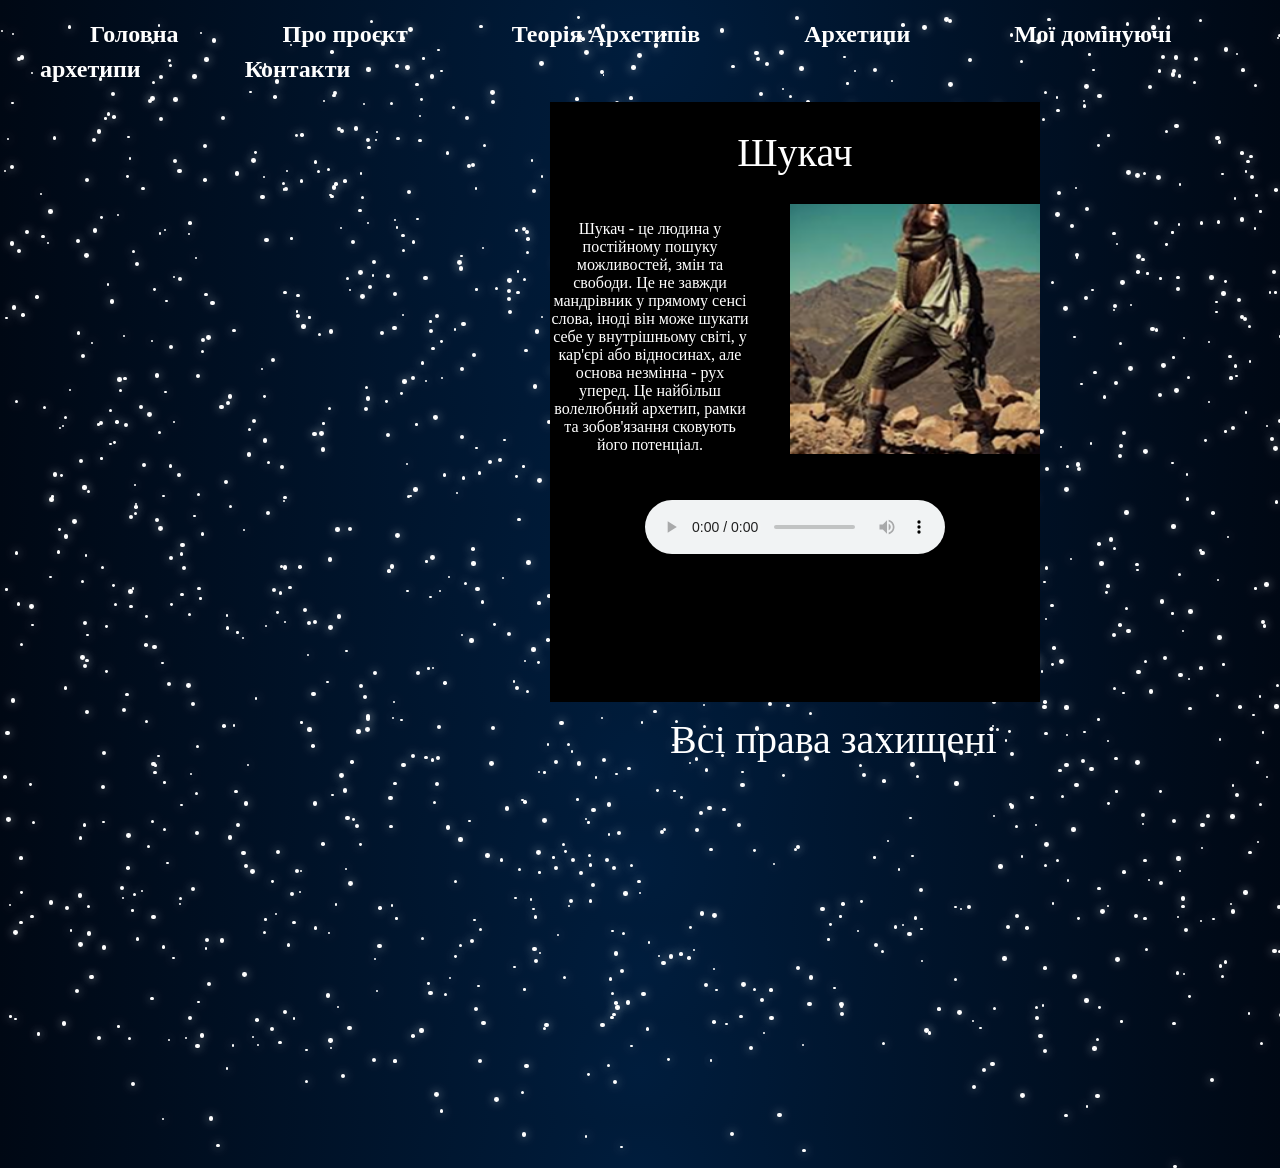
<file: sykach.html>
<!DOCTYPE html>
<html lang="en">
<head>
    <meta charset="UTF-8">
    <meta name="viewport" content="width=device-width, initial-scale=1.0">
    <title>Document</title>
    <link rel="stylesheet" href="css/style.css">
</head>
<body>
    <div class="cointeiner">
      <header>
        <nav>
          <ul>
              <li><a href="">Головна</a></li>
              <li><a href="">Про проєкт</a></li>
              <li><a href="">Теорія Архетипів</a></li>
              <li><a href="">Архетипи</a></li>
              <li><a href="">Мої домінуючі архетипи</a></li>
              <li><a href="">Контакти</a></li>
          </ul>
        </nav>
      </header>
        <main class="main">
            <h1 class="h17">Шукач</h1>
                <p class="p4">Шукач - це людина у постійному пошуку можливостей, змін та свободи. Це не завжди мандрівник у прямому сенсі слова, іноді він може шукати себе у внутрішньому світі, у кар'єрі або відносинах, але основа незмінна - рух уперед. Це найбільш волелюбний архетип, рамки та зобов'язання сковують його потенціал.</p>
                <img src="img/sykach.png" class="photo16"> 
                <audio src="audio/sykach.m4a" class="audio" controls></audio> 
        </main>
        <footer class="footer1">
          Всі права захищені
         </footer>
    </div>
    <script src="./index.js">
       
    </script>
</body>
</html>
</file>
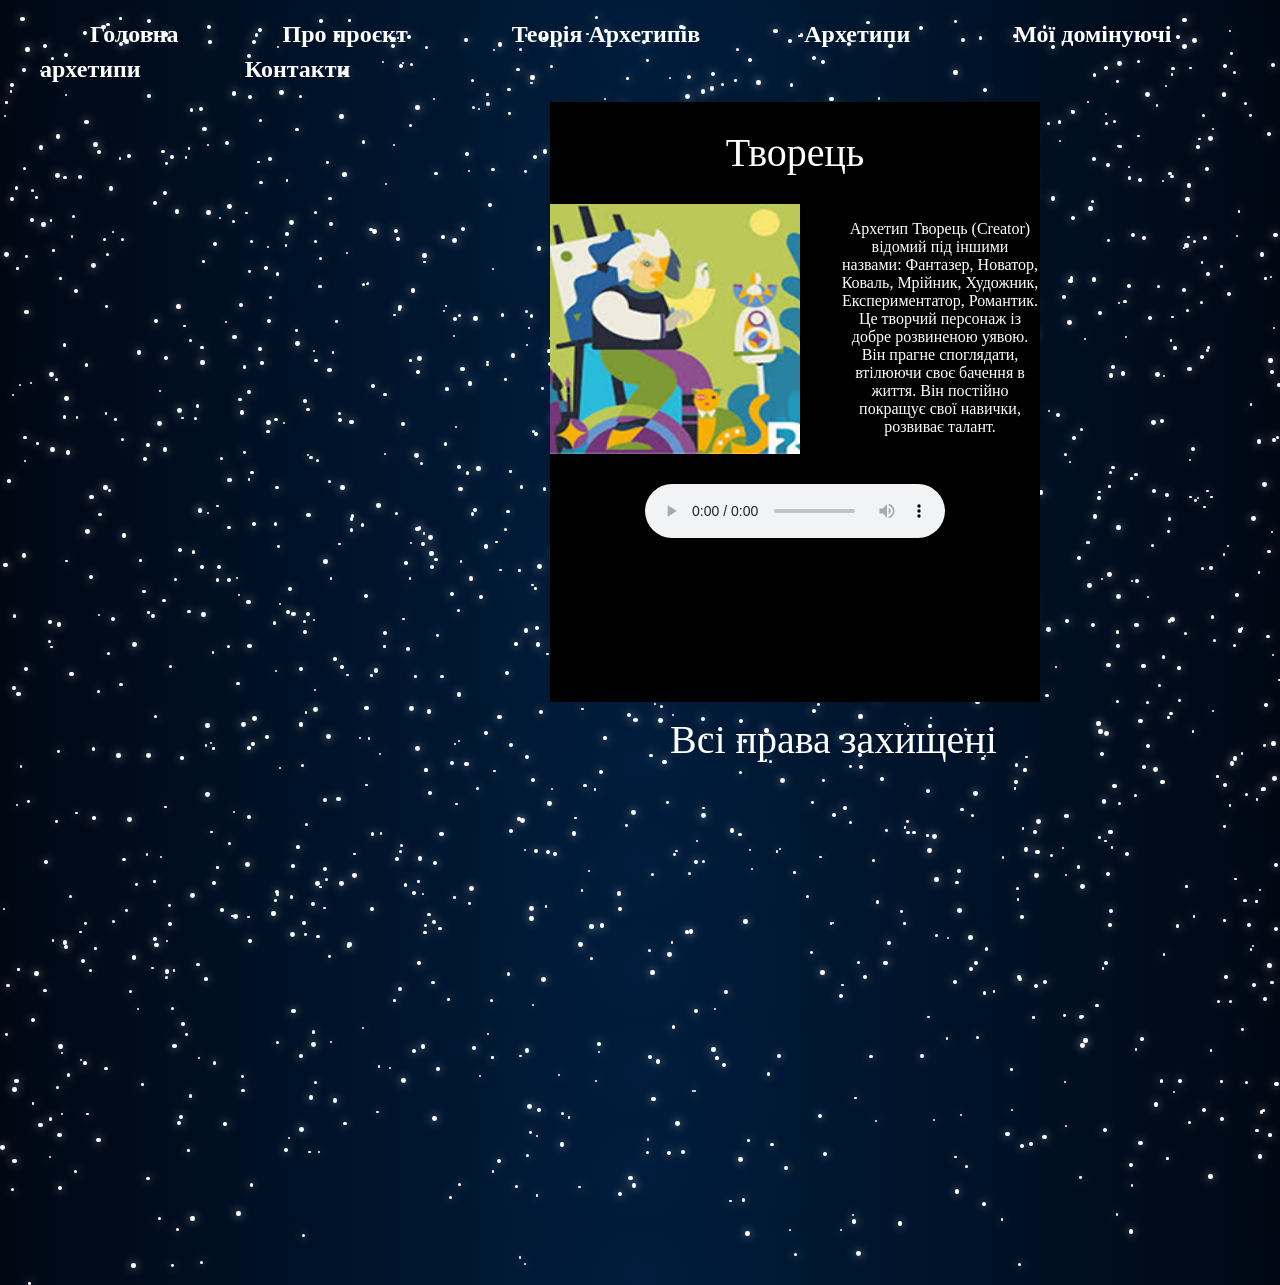
<file: tvorec.html>
<!DOCTYPE html>
<html lang="en">
<head>
    <meta charset="UTF-8">
    <meta name="viewport" content="width=device-width, initial-scale=1.0">
    <title>Document</title>
    <link rel="stylesheet" href="css/style.css">
</head>
<body>
    <div class="cointeiner">
      <header>
        <nav>
          <ul>
              <li><a href="">Головна</a></li>
              <li><a href="">Про проєкт</a></li>
              <li><a href="">Теорія Архетипів</a></li>
              <li><a href="">Архетипи</a></li>
              <li><a href="">Мої домінуючі архетипи</a></li>
              <li><a href="">Контакти</a></li>
          </ul>
        </nav>
      </header>
        <main class="main">
            <h1 class="h17">Творець</h1>
            <p class="p5">Архетип Творець (Creator) відомий під іншими назвами: Фантазер, Новатор, Коваль, Мрійник, Художник, Експериментатор, Романтик.

                Це творчий персонаж із добре розвиненою уявою. Він прагне споглядати, втілюючи своє бачення в життя. Він постійно покращує свої навички, розвиває талант.
                
                </p>
            <img src="img/tvorec.png" class="photo17">  
            <audio src="audio/tvorec.m4a" class="audio" controls></audio> 
        </main>
        <footer class="footer1">
          Всі права захищені
         </footer>
    </div>
    <script src="./index.js">
       
    </script>
</body>
</html>
</file>
<file: css/style.css>
body {
    font-family: "Inter", serif;
    font-optical-sizing: auto;
    font-weight: weight;
    font-style: normal;
    margin: 0;
    background: radial-gradient(circle, #001d3d, #000814);
    position: relative;
    width: 100vw;
    z-index: 1;
  }
  .star {
    position: absolute;
    border-radius: 50%;
    background-color: white;
    box-shadow: 0 0 10px rgba(255, 255, 255, 0.8);
    z-index: 1;
  }
  .cointeiner{
    position: relative;
    z-index: 2;
   
  }
a{
    text-decoration: none;
    font-family: 'Inter';
    font-style: normal;
    font-weight: 800;
    font-size: 24px;
    line-height: 34px;
    color: #FFFFFF;
    

}
li{
    
    display: inline;
    font-family: 'Inter';
font-style: normal;
font-weight: 800;
font-size: 28px;
line-height: 34px;
color: #FFFFFF;
    padding: 50px;}
main{
    width: 490px;
    height: 3700px;
    color: white;
    background: black;
    text-align: center;
    position: absolute;
    left: 550px;

}
.photo{
    width: 300px;
    height: 190px;
}
.div{
    width: 150px;
    height: 50px;
    left: 70px;
    background: white;
    position: absolute;
    
    
}
.a{
    color: black;
    font-size: 16px; 
    
}
h1{
 

font-family: 'Inter';
font-style: normal;
font-weight: 400;
font-size: 40px;
line-height: 48px;
color: #FFFFFF;

    
}
.section1{
    padding: 30px;
    position: relative;
   
    
    
}
.div1{
    width: 150px;
    height: 50px;
    left: 270px;
    background: white;
    position: absolute;
    
    
}
.p{
    width: 210px;
    float: left;
    position: absolute;
    top: 100px;
}
.photo1{
    width: 210px;
    height: 200px;
    float: right;
}
.a1{
    color: black;
    font-size: 12px; 
    
}
.section2{
  width: 490px;
  float: none;
  position: absolute; 
  top: 770px; 
  
}
.div2{
    width: 110px;
    height: 40px;
    left: 5px;
    top: 280px;
    background: white;
    position: absolute;
    
    
}
.h5{
font-family: 'Inter';
font-style: normal;
font-weight: 400;
font-size: 18px;
line-height: 48px;
color: #FFFFFF;
}
.h4{
font-family: 'Inter';
font-style: normal;
font-weight: 400;
font-size: 18px;
line-height: 48px;
color: #FFFFFF;
position: absolute;
left: 80px;

}
.photo2{
    position: absolute;
    top: 150px;
    left: 25px;
    width: 200px;
    height: 150px;
}
.div0{
    width: 110px;
    height: 40px;
    left: 125px;
    top: 280px;
    background: white;
    position: absolute;
    
    
}
.section3{
    width: 490px;
    float: none;
    position: absolute; 
    top: 770px; 
    
  }
  .div3{
      width: 110px;
      height: 40px;
      left: 250px;
      top: 280px;
      background: white;
      position: absolute;
      
      
  }
 
  .h7{
  font-family: 'Inter';
  font-style: normal;
  font-weight: 400;
  font-size: 18px;
  line-height: 48px;
  color: #FFFFFF;
  position: absolute;
  left: 340px;
  top: 80px;
  
  }
  .photo3{
      position: absolute;
      top: 150px;
      left: 270px;
      width: 200px;
      height: 150px;
  }
  .div4{
      width: 110px;
      height: 40px;
      left: 370px;
      top: 280px;
      background: white;
      position: absolute;
      
      
  }


  .section4{
    width: 490px;
    float: none;
    position: absolute; 
    top: 770px; 
    
  }
  .div5{
      width: 110px;
      height: 40px;
      left: 5px;
      top: 530px;
      background: white;
      position: absolute;
      
      
  }
  .h6{
  font-family: 'Inter';
  font-style: normal;
  font-weight: 400;
  font-size: 18px;
  line-height: 48px;
  color: #FFFFFF;
  position: absolute;
  left: 80px;
  top: 330px;
  
  }
  .photo4{
      position: absolute;
      top: 400px;
      left: 25px;
      width: 200px;
      height: 150px;
  }
  .div6{
      width: 110px;
      height: 40px;
      left: 125px;
      top: 530px;
      background: white;
      position: absolute;
      
      
  }
  .section5{
      width: 490px;
      float: none;
      position: absolute; 
      top: 770px; 
      
    }
    .div7{
        width: 110px;
        height: 40px;
        left: 250px;
        top: 530px;
        background: white;
        position: absolute;
        
        
    }
   
    .h8{
    font-family: 'Inter';
    font-style: normal;
    font-weight: 400;
    font-size: 18px;
    line-height: 48px;
    color: #FFFFFF;
    position: absolute;
    left: 340px;
    top: 330px;
    
    }
    .photo5{
        position: absolute;
        top: 400px;
        left: 270px;
        width: 200px;
        height: 150px;
    }
    .div8{
        width: 110px;
        height: 40px;
        left: 370px;
        top: 530px;
        background: white;
        position: absolute;
        
        
    }



    .section6{
        width: 490px;
        float: none;
        position: absolute; 
        top: 770px; 
        
      }
      .div9{
          width: 110px;
          height: 40px;
          left: 5px;
          top: 780px;
          background: white;
          position: absolute;
          
          
      }
      .h9{
      font-family: 'Inter';
      font-style: normal;
      font-weight: 400;
      font-size: 18px;
      line-height: 48px;
      color: #FFFFFF;
      position: absolute;
      left: 80px;
      top: 580px;
      
      }
      .photo6{
          position: absolute;
          top: 650px;
          left: 25px;
          width: 200px;
          height: 150px;
      }
      .div10{
          width: 110px;
          height: 40px;
          left: 125px;
          top: 780px;
          background: white;
          position: absolute;
          
          
      }
      .section7{
          width: 490px;
          float: none;
          position: absolute; 
          top: 770px; 
          
        }
        .div11{
            width: 110px;
            height: 40px;
            left: 250px;
            top: 780px;
            background: white;
            position: absolute;
            
            
        }
       
        .h10{
        font-family: 'Inter';
        font-style: normal;
        font-weight: 400;
        font-size: 18px;
        line-height: 48px;
        color: #FFFFFF;
        position: absolute;
        left: 340px;
        top: 580px;
        
        }
        .photo7{
            position: absolute;
            top: 650px;
            left: 270px;
            width: 200px;
            height: 150px;
        }
        .div12{
            width: 110px;
            height: 40px;
            left: 370px;
            top: 780px;
            background: white;
            position: absolute;
            
            
        }


    
        .section8{
            width: 490px;
            float: none;
            position: absolute; 
            top: 770px; 
            
          }
          .div13{
              width: 110px;
              height: 40px;
              left: 5px;
              top: 1030px;
              background: white;
              position: absolute;
              
              
          }
          .h11{
          font-family: 'Inter';
          font-style: normal;
          font-weight: 400;
          font-size: 18px;
          line-height: 48px;
          color: #FFFFFF;
          position: absolute;
          left: 80px;
          top: 830px;
          
          }
          .photo8{
              position: absolute;
              top: 900px;
              left: 25px;
              width: 200px;
              height: 150px;
          }
          .div14{
              width: 110px;
              height: 40px;
              left: 125px;
              top: 1030px;
              background: white;
              position: absolute;
              
              
          }
          .section9{
              width: 490px;
              float: none;
              position: absolute; 
              top: 770px; 
              
            }
            .div15{
                width: 110px;
                height: 40px;
                left: 250px;
                top: 1030px;
                background: white;
                position: absolute;
                
                
            }
           
            .h12{
            font-family: 'Inter';
            font-style: normal;
            font-weight: 400;
            font-size: 18px;
            line-height: 48px;
            color: #FFFFFF;
            position: absolute;
            left: 340px;
            top: 830px;
            
            }
            .photo9{
                position: absolute;
                top: 900px;
                left: 270px;
                width: 200px;
                height: 150px;
            }
            .div16{
                width: 110px;
                height: 40px;
                left: 370px;
                top: 1030px;
                background: white;
                position: absolute;
                
                
            }
    


            .section10{
                width: 490px;
                float: none;
                position: absolute; 
                top: 770px; 
                
              }
              .div17{
                  width: 110px;
                  height: 40px;
                  left: 5px;
                  top: 1280px;
                  background: white;
                  position: absolute;
                  
                  
              }
              .h13{
              font-family: 'Inter';
              font-style: normal;
              font-weight: 400;
              font-size: 18px;
              line-height: 48px;
              color: #FFFFFF;
              position: absolute;
              left: 100px;
              top: 1080px;
              
              }
              .photo10{
                  position: absolute;
                  top: 1150px;
                  left: 25px;
                  width: 200px;
                  height: 150px;
              }
              .div18{
                  width: 110px;
                  height: 40px;
                  left: 125px;
                  top: 1280px;
                  background: white;
                  position: absolute;
                  
                  
              }
              .section11{
                  width: 490px;
                  float: none;
                  position: absolute; 
                  top: 770px; 
                  
                }
                .div19{
                    width: 110px;
                    height: 40px;
                    left: 250px;
                    top: 1280px;
                    background: white;
                    position: absolute;
                    
                    
                }
               
                .h14{
                font-family: 'Inter';
                font-style: normal;
                font-weight: 400;
                font-size: 18px;
                line-height: 48px;
                color: #FFFFFF;
                position: absolute;
                left: 340px;
                top: 1080px;
                
                }
                .photo11{
                    position: absolute;
                    top: 1150px;
                    left: 270px;
                    width: 200px;
                    height: 150pxs;
                }
                .div20{
                    width: 110px;
                    height: 40px;
                    left: 370px;
                    top: 1280px;
                    background: white;
                    position: absolute;
                    
                    
                }





                .section12{
                    width: 490px;
                    float: none;
                    position: absolute; 
                    top: 770px; 
                    
                  }
                  .div21{
                      width: 110px;
                      height: 40px;
                      left: 120px;
                      top: 1530px;
                      background: white;
                      position: absolute;
                      
                      
                  }

                 
                  .h15{
                  font-family: 'Inter';
                  font-style: normal;
                  font-weight: 400;
                  font-size: 18px;
                  line-height: 48px;
                  color: #FFFFFF;
                  position: absolute;
                  left: 210px;
                  top: 1330px;
                  
                  }
                  .photo12{
                      position: absolute;
                      top: 1400px;
                      left: 140px;
                      width: 200px;
                      height: 150pxs;
                  }
                  .div22{
                      width: 110px;
                      height: 40px;
                      left: 270px;
                      top: 1530px;
                      background: white;
                      position: absolute;
                      
                      
                  }
    .section13{
        width: 400px;
        height: 1100px;
        background-color: gray;
        border-radius: 10px;
        position: absolute;
        top: 2500px;
        left: 50px;
    }
    .h16{
        font-family: 'Inter';
        font-style: normal;
        font-weight: 400;
        font-size: 20px;
        line-height: 48px;
        color: #FFFFFF;
    }
    .p1{
        width: 180px;
        float: left;
    }
    .p2{
       width: 180px; 
       position: absolute;
       top: 350px;
       left: 200px; 
    }
    .p3{
        width: 180px;
        position: absolute;
        top: 750px;
    }
    .photo13{
        width: 180px;
        height: 140px;
        position: absolute;
        top: 135px;
        left: 200px; 
    }
    .photo14{
        width: 180px;
        height: 140px;
        position: absolute;
        top: 435px;
        left: 00px; 
    }
    .photo15{
        width: 180px;
        height: 140px;
        position: absolute;
        top: 835px;
        left: 200px; 
    }
   .footer{
    color: white;
    font-size: 40px;
    z-index: 2;
    position: absolute;
    top: 3800px;
    left: 670px;
   }
   .p4{
    width: 200px;
    float: left;
   }
   .photo16{
    width: 250px;
    height: 250px;
    float: right;
   }
  
   .p5{
    width: 200px;
    float: right;
   }
   .photo17{
    width: 250px;
    height: 250px;
    float: left;
   }

.main{
    width: 490px;
    height: 600px;
    color: white;
    background: black;
    text-align: center;
    position: absolute;
    left: 550px;

}
.footer1{
    color: white;
    font-size: 40px;
    z-index: 2;
    position: absolute;
    top: 700px;
    left: 670px;
   }
.audio{
    z-index: 2;
    margin-top: 30px;
}
</file>
